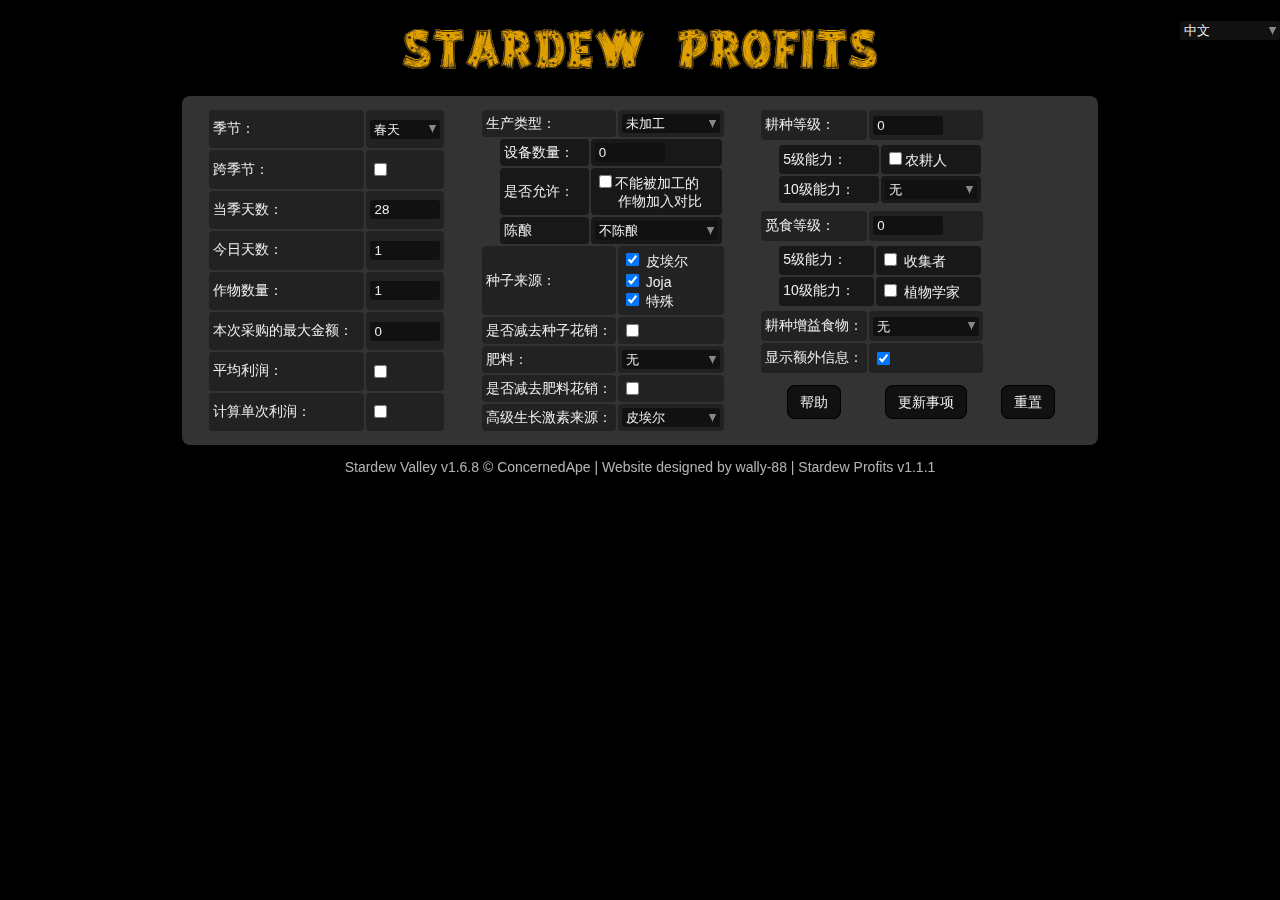
<file: index.html>
<!DOCTYPE html>
<html>

<head>
	<meta http-equiv="Content-type" content="text/html; charset=utf-8" />
	<meta name="description" content="星露谷物语作物利润计算器和可视化工具。" />
	<title>星露谷作物利润计算器</title>
	<script src="https://d3js.org/d3.v3.min.js" charset="utf-8"></script>
	<link rel="stylesheet" type="text/css" href="style/style.css" />
	<link rel="shortcut icon" type="image/png" href="img/ancientfruit.png">
</head>

<body>

	<div class="title">
	</div>

	</div>
	<script src="js/language.js"> </script>
	<div id="languageOptions" style="position: absolute; top: 0; right: 0;">
		<label for="languageSelect">语言</label>
		<select id="languageSelect" onchange="home_changeLanguage()">
			<option value="cn" selected="true">中文</option>
			<option value="en">English</option>
		</select>
		<script>
			language = document.getElementById("languageSelect").value;
		</script>
	</div>

	<script src="js/crops.js"> </script>
	<script src="js/data.js"> </script>
	<div class="graph">
		<script src="js/main.js"> </script>
	</div>

	<div class="options">
		<table cellspacing="2">

			<tr>
				<td>季节：</td>
				<td>
					<select id="select_season" onChange="rebuild()">
						<option value="0" id="season_0" selected="true">春天</option>
						<option value="1" id="season_1">夏天</option>
						<option value="2" id="season_2">秋天</option>
						<option value="3" id="season_3">冬天</option>
						<option value="4" id="season_4">温室</option>
					</select>
				</td>
			</tr>

			<tr id="cross_season_row">
				<td>跨季节：</td>
				<td><input type="checkbox" id="cross_season" onChange="refresh()" /></td>
			</tr>

			<tr id="number_days_row">
				<td>当季天数：</td>
				<td><input type="number" id="number_days" value="28" onChange="refresh()" /></td>
			</tr>

			<tr id="current_day_row">
				<td>今日天数：</td>
				<td><input type="number" id="current_day" value="1" onChange="refresh()" /></td>
			</tr>

			<tr>
				<td>作物数量：</td>
				<td><input type="number" id="number_planted" value="1" onChange="refresh()" /></td>
			</tr>
			<tr>
				<td>本次采购的最大金额：&nbsp;&nbsp;</td>
				<td><input type="number" id="max_seed_money" value="0" onChange="refresh()" /></td>
			</tr>

			<tr>
				<td>平均利润：</td>
				<td><input type="checkbox" id="check_average" onChange="refresh()" /></td>
			</tr>
			<tr>
				<td>计算单次利润：</td>
				<td><input type="checkbox" id="check_single" onChange="refresh()" /></td>
			</tr>

		</table>

		<table cellspacing="2">
			<tr>
				<td>生产类型：</td>
				<td>
					<select id="select_produce" onChange="refresh()">
						<option value="0" selected="true">未加工</option>
						<option value="1">罐头制品</option>
						<option value="2">桶制品</option>
						<option value="3">种子</option>
					</select>
				</td>
			</tr>

			<tr>
				<td colspan="2" class="sub">
					<table cellspacing="2" class="subt">
						<tr>
							<td>设备数量：</td>
							<td><input type="number" id="equipment" value="0" onChange="refresh()" /></td>
						</tr>
						<tr>
							<td>是否允许：</td>
							<td><input type="checkbox" id="check_sellRaw" onChange="refresh()" /><label>不能被加工的<br>&nbsp;&nbsp;&nbsp;&nbsp;&nbsp;&nbsp;作物加入对比</label>
								
							</td>
						</tr>
						<tr>
							<td>陈酿</td>
							<td>
								<select id="select_aging" onChange="refresh()">
									<option value="0" selected="true">不陈酿</option>
									<option value="1">银星</option>
									<option value="2">金星</option>
									<option value="3">铱星</option>
								</select>
							</td>
						</tr>
					</table>
				</td>
			</tr>

			<tr>
				<td>种子来源：</td>
				<td>
					<input type="checkbox" id="check_seedsPierre" onChange="rebuild()" checked="true" /> <label
						for="check_seedsPierre">皮埃尔</label><br />
					<input type="checkbox" id="check_seedsJoja" onChange="rebuild()" checked="true" /> <label
						for="check_seedsJoja">Joja</label><br />
					<input type="checkbox" id="check_seedsSpecial" onChange="rebuild()" checked="true" /> <label
						for="check_seedsSpecial">特殊</label>
				</td>
			</tr>

			<tr>
				<td>是否减去种子花销：</td>
				<td><input type="checkbox" id="check_buySeed" onChange="refresh()" /></td>
			</tr>

			<tr>
				<td>肥料：</td>
				<td>
					<select id="select_fertilizer" onChange="refresh()">
						<option value="0" selected="true">无</option>
						<option value="1">初级肥料</option>
						<option value="2">高级肥料</option>
						<option value="3">顶级肥料</option>
						<option value="4">生长激素</option>
						<option value="5">高级生长激素</option>
						<option value="6">顶级生长激素</option>
					</select>
				</td>                 
			</tr>

			<tr>
				<td>是否减去肥料花销：</td>
				<td><input type="checkbox" id="check_buyFert" onChange="refresh()" /></td>
			</tr>
			<tr id="deluxe_speed_input">
				<td>高级生长激素来源：</td>
				<td>
					<select id="speed_gro_source" onChange="refresh()">
						<option value="0" selected="true">皮埃尔</option>
						<option value="1">桑迪</option>
				</td>
			</tr>
		</table>

		<table cellspacing="2">

			<tr>
				<td>耕种等级：</td>
				<td><input type="number" id="farming_level" value="0" onChange="refresh()" /></td>
			</tr>

			<tr>
				<td colspan="2" class="sub">
					<table cellspacing="2" class="subt">
						<tr>
							<td>5级能力：</td>
							<td><input type="checkbox" id="check_skillsTill" onChange="refresh()" /><label>农耕人</label> <br /></td>
						</tr>
						<tr>
							<td>10级能力：</td>
							<td>
								<select id="select_skills" onChange="refresh()">
									<option value="0" selected="true">无</option>
									<option value="1">农业学家</option>
									<option value="2">工匠</option>
								</select>
							</td>
						</tr>
					</table>
				</td>
			</tr>

			<tr>
				<td colspan="2" class="sub">
					<table class="subt">
					</table>
				</td>
			</tr>

			<tr>
				<td>觅食等级：</td>
				<td><input type="number" id="foraging_level" value="0" onChange="refresh()" /></td>
			</tr>

			<tr>
				<td colspan="2" class="sub">
					<table cellspacing="2" class="subt">
						<tr>
							<td>5级能力：</td>
							<td><input type="checkbox" id="check_skillsGatherer" onChange="refresh()" /><label> 收集者</label><br />
							</td>
						</tr>
						<tr>
							<td>10级能力：</td>
							<td><input type="checkbox" id="check_skillsBotanist" onChange="refresh()" /><label>  植物学家</label><br />
							</td>
						</tr>
					</table>
				</td>
			</tr>

			<tr>
				<td>耕种增益食物：</td>
				<td>
					<select id="select_food" onChange="refresh()">
						<option value="0" selected="true">无</option>
						<option value="1">枫糖棒</option>
						<option value="1">薯饼</option>
						<option value="2">完美早餐</option>
						<option value="2">爆炒青椒</option>
						<option value="2">椰汁汤</option>
						<option value="3">农夫午餐</option>
					</select>
				</td>
			</tr>

			<tr>
				<td>显示额外信息：</td>
				<td><input type="checkbox" id="check_extra" onChange="refresh()" checked="true" /></td>
			</tr>

			<tr>
				<td id="tdhelp">
					<div id="divhelp"><a href="help(cn).html">帮助</a></div>
				</td>
				<td id="tdhelp">
					<div id="divhelp"><a href="changes(cn).html">更新事项</a></div>
				</td>
				<td id="tdhelp">
					<div id="divhelp"><a href="#" id="reset">重置</a></div>
				</td>
			</tr>

		</table>
	</div>

	<div class="footer">
		<p><a href="http://stardewvalley.net/" target="_blank">Stardew Valley v1.6.8</a> &copy; <a
				href="https://twitter.com/ConcernedApe" target="_blank">ConcernedApe</a> | Website designed by wally-88
			| <a href="https://gitee.com/wally-88/stardew-profit-calculator" target="_blank">Stardew Profits v1.1.1</a>
		</p>
	</div>

	<script src="js/time.js"> </script>
</body>

</html>
</file>
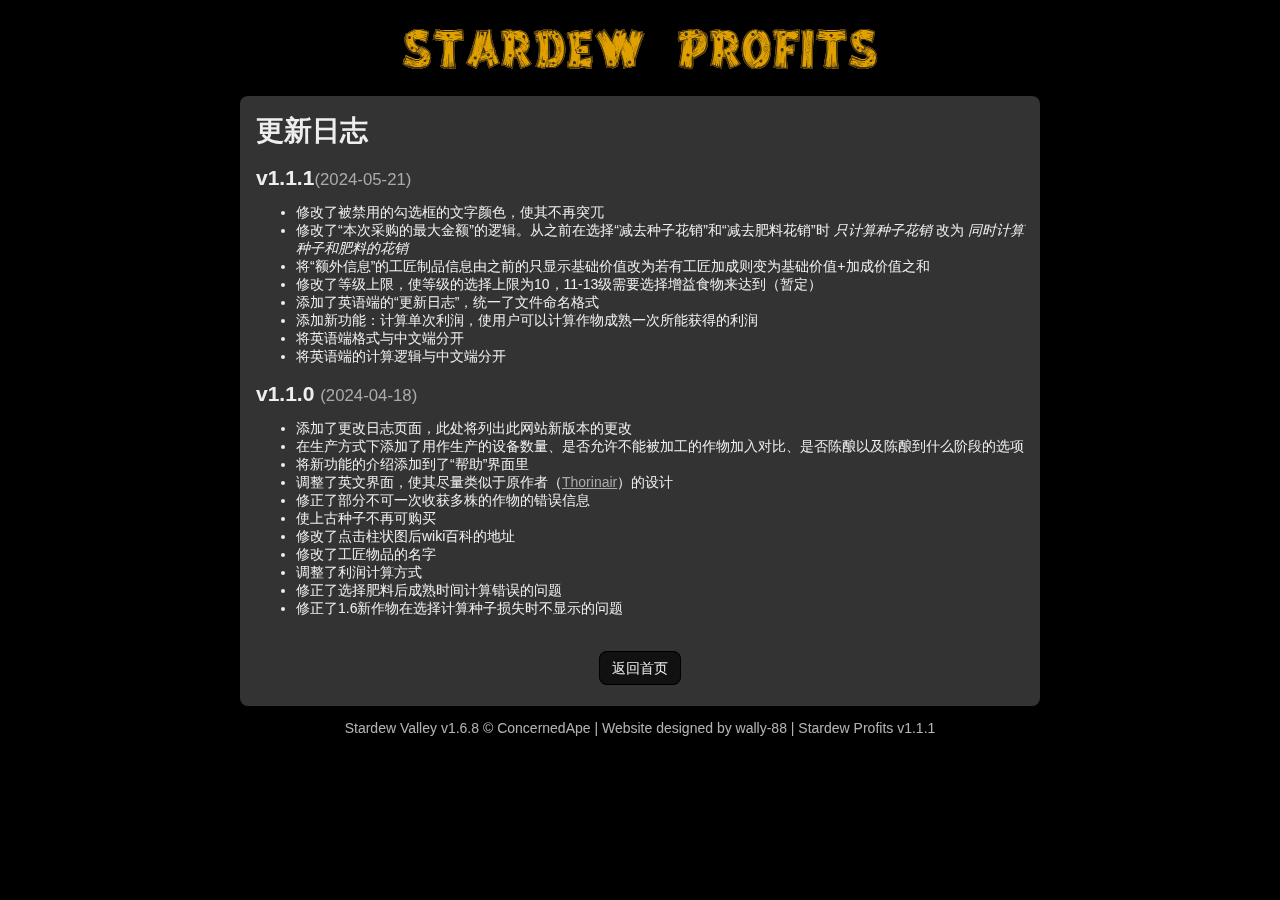
<file: changes(cn).html>
<!DOCTYPE html>
<html>

<head>
    <meta http-equiv="Content-type" content="text/html; charset=utf-8" />
    <meta name="description" content="A Stardew Valley crop profits calculator and visualizer." />
    <title>Stardew Profits - Changes</title>
    <script src="https://d3js.org/d3.v3.min.js" charset="utf-8"></script>
    <link rel="stylesheet" type="text/css" href="style/style.css" />
    <link rel="shortcut icon" type="image/png" href="img/ancientfruit.png">
</head>

<body>

    <div class="title">
    </div>

    <div class="changes">
        <h1>更新日志</h1>
        <h2>v1.1.1<div class="date">(2024-05-21)</div></h2>
        <ul>
            <li>修改了被禁用的勾选框的文字颜色，使其不再突兀 </li>
            <li>修改了“本次采购的最大金额”的逻辑。从之前在选择“减去种子花销”和“减去肥料花销”时<em> 只计算种子花销 </em>改为<em> 同时计算种子和肥料的花销 </em></li>
            <li>将“额外信息”的工匠制品信息由之前的只显示基础价值改为若有工匠加成则变为基础价值+加成价值之和</li>
            <li>修改了等级上限，使等级的选择上限为10，11-13级需要选择增益食物来达到（暂定）</li>
            <li>添加了英语端的“更新日志”，统一了文件命名格式</li>
            <li>添加新功能：计算单次利润，使用户可以计算作物成熟一次所能获得的利润</li>
            <li>将英语端格式与中文端分开</li>
            <li>将英语端的计算逻辑与中文端分开</li>
        </ul>
        <h2>v1.1.0 <div class="date">(2024-04-18)</div>
        </h2>
        <ul>
            <li>添加了更改日志页面，此处将列出此网站新版本的更改 </li>
            <li>在生产方式下添加了用作生产的设备数量、是否允许不能被加工的作物加入对比、是否陈酿以及陈酿到什么阶段的选项</li>
            <li>将新功能的介绍添加到了“帮助”界面里</li>
            <li>调整了英文界面，使其尽量类似于原作者（<a href="https://github.com/Thorinair/Stardew-Profits"
                    target="_blank">Thorinair</a>）的设计</li>

            <li>修正了部分不可一次收获多株的作物的错误信息</li>
            <li>使上古种子不再可购买</li>
            <li>修改了点击柱状图后wiki百科的地址</li>
            <li>修改了工匠物品的名字</li>

            <li>调整了利润计算方式</li>
            <li>修正了选择肥料后成熟时间计算错误的问题</li>
            <li>修正了1.6新作物在选择计算种子损失时不显示的问题</li>

        </ul>
        <br />
        <div id="divhelp"><a href="index.html">返回首页</a></div>
    </div>

    <div class="footer">
        <p><a href="http://stardewvalley.net/" target="_blank">Stardew Valley v1.6.8</a> &copy; <a
                href="https://twitter.com/ConcernedApe" target="_blank">ConcernedApe</a> | Website designed by wally-88
            | <a href="https://gitee.com/wally-88/stardew-profit-calculator" target="_blank">Stardew Profits v1.1.1</a>
        </p>
    </div>

    <script src="js/time.js"> </script>
</body>

</html>
</file>
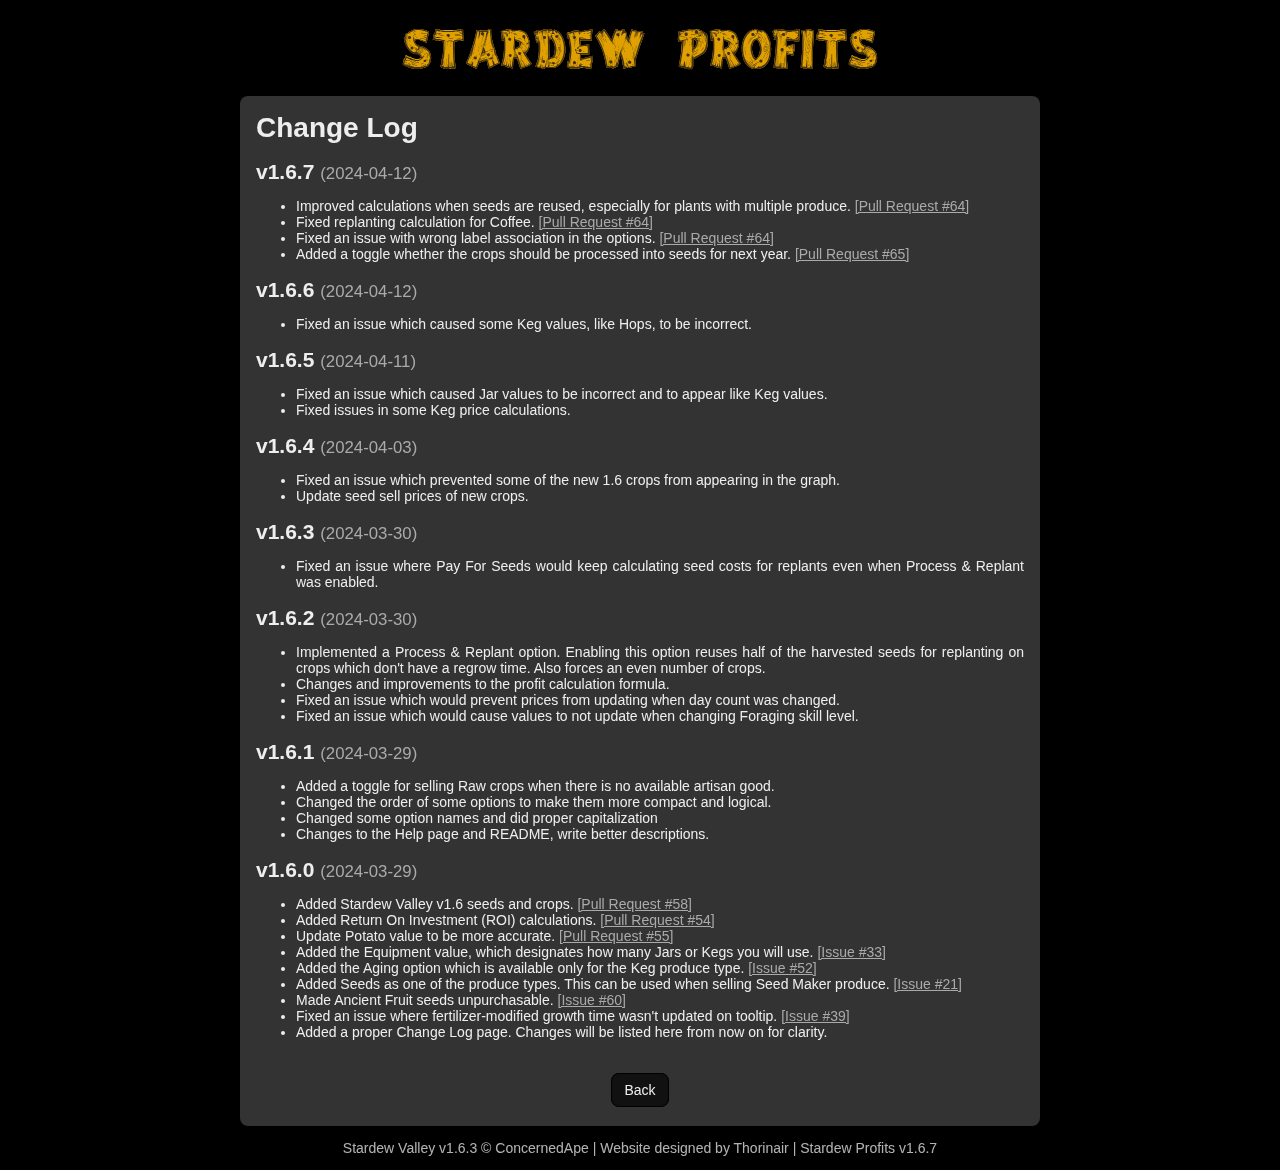
<file: changes(en).html>
﻿
<!DOCTYPE html>
<html>
	<head>
		<meta http-equiv="Content-type" content="text/html; charset=utf-8" />
		<meta name="description" content="A Stardew Valley crop profits calculator and visualizer." />
		<title>Stardew Profits - Changes</title>
		<script src="https://d3js.org/d3.v3.min.js" charset="utf-8"></script>  
		<link rel="stylesheet" type="text/css" href="style/style.css" />
		<link rel="shortcut icon" type="image/png" href="img/ancientfruit.png">
	</head>
	<body>

		<div class="title">
		</div>

		<div class="changes">
			<h1>Change Log</h1>
            <h2>v1.6.7 <div class="date">(2024-04-12)</div></h2>
            <ul>
                <li>Improved calculations when seeds are reused, especially for plants with multiple produce. <a href="https://github.com/Thorinair/Stardew-Profits/pull/64" target="_blank">[Pull Request #64]</a></li>
                <li>Fixed replanting calculation for Coffee. <a href="https://github.com/Thorinair/Stardew-Profits/pull/64" target="_blank">[Pull Request #64]</a></li>
                <li>Fixed an issue with wrong label association in the options. <a href="https://github.com/Thorinair/Stardew-Profits/pull/64" target="_blank">[Pull Request #64]</a></li>
                <li>Added a toggle whether the crops should be processed into seeds for next year. <a href="https://github.com/Thorinair/Stardew-Profits/pull/65" target="_blank">[Pull Request #65]</a></li>
            </ul>
            <h2>v1.6.6 <div class="date">(2024-04-12)</div></h2>
            <ul>
                <li>Fixed an issue which caused some Keg values, like Hops, to be incorrect.</li>
            </ul>
            <h2>v1.6.5 <div class="date">(2024-04-11)</div></h2>
            <ul>
                <li>Fixed an issue which caused Jar values to be incorrect and to appear like Keg values.</li>
                <li>Fixed issues in some Keg price calculations.</li>
            </ul>
            <h2>v1.6.4 <div class="date">(2024-04-03)</div></h2>
            <ul>
                <li>Fixed an issue which prevented some of the new 1.6 crops from appearing in the graph.</li>
                <li>Update seed sell prices of new crops.</li>
            </ul>
            <h2>v1.6.3 <div class="date">(2024-03-30)</div></h2>
            <ul>
                <li>Fixed an issue where Pay For Seeds would keep calculating seed costs for replants even when Process & Replant was enabled.</li>
            </ul>
            <h2>v1.6.2 <div class="date">(2024-03-30)</div></h2>
            <ul>
                <li>Implemented a Process & Replant option. Enabling this option reuses half of the harvested seeds for replanting on crops which don't have a regrow time. Also forces an even number of crops.</li>
                <li>Changes and improvements to the profit calculation formula.</li>
                <li>Fixed an issue which would prevent prices from updating when day count was changed.</li>
                <li>Fixed an issue which would cause values to not update when changing Foraging skill level.</li>
            </ul>
            <h2>v1.6.1 <div class="date">(2024-03-29)</div></h2>
            <ul>
                <li>Added a toggle for selling Raw crops when there is no available artisan good.</li>
                <li>Changed the order of some options to make them more compact and logical.</li>
                <li>Changed some option names and did proper capitalization</li>
                <li>Changes to the Help page and README, write better descriptions.</li>
            </ul>
			<h2>v1.6.0 <div class="date">(2024-03-29)</div></h2>
            <ul>
                <li>Added Stardew Valley v1.6 seeds and crops. <a href="https://github.com/Thorinair/Stardew-Profits/pull/58" target="_blank">[Pull Request #58]</a></li>
                <li>Added Return On Investment (ROI) calculations. <a href="https://github.com/Thorinair/Stardew-Profits/pull/54" target="_blank">[Pull Request #54]</a></li>
                <li>Update Potato value to be more accurate. <a href="https://github.com/Thorinair/Stardew-Profits/pull/55" target="_blank">[Pull Request #55]</a></li>
                <li>Added the Equipment value, which designates how many Jars or Kegs you will use. <a href="https://github.com/Thorinair/Stardew-Profits/issues/33" target="_blank">[Issue #33]</a></li>
                <li>Added the Aging option which is available only for the Keg produce type. <a href="https://github.com/Thorinair/Stardew-Profits/issues/52" target="_blank">[Issue #52]</a></li>
                <li>Added Seeds as one of the produce types. This can be used when selling Seed Maker produce. <a href="https://github.com/Thorinair/Stardew-Profits/issues/21" target="_blank">[Issue #21]</a></li>
                <li>Made Ancient Fruit seeds unpurchasable. <a href="https://github.com/Thorinair/Stardew-Profits/issues/60" target="_blank">[Issue #60]</a></li>
                <li>Fixed an issue where fertilizer-modified growth time wasn't updated on tooltip. <a href="https://github.com/Thorinair/Stardew-Profits/issues/39" target="_blank">[Issue #39]</a></li>
                <li>Added a proper Change Log page. Changes will be listed here from now on for clarity.</li>
            </ul>
			<br />
			<div id="divhelp"><a href="index.html">Back</a></div>
		</div>

		<div class="footer">
            <p><a href="http://stardewvalley.net/" target="_blank">Stardew Valley v1.6.3</a> &copy; <a href="https://twitter.com/ConcernedApe" target="_blank">ConcernedApe</a> | Website designed by <a href="https://twitter.com/thorinair_music" target="_blank">Thorinair</a> | <a href="https://github.com/Thorinair/Stardew-Profits" target="_blank">Stardew Profits v1.6.7</a></p>
		</div>

		<script src="js/time.js"> </script>
	</body>
</html>
</file>
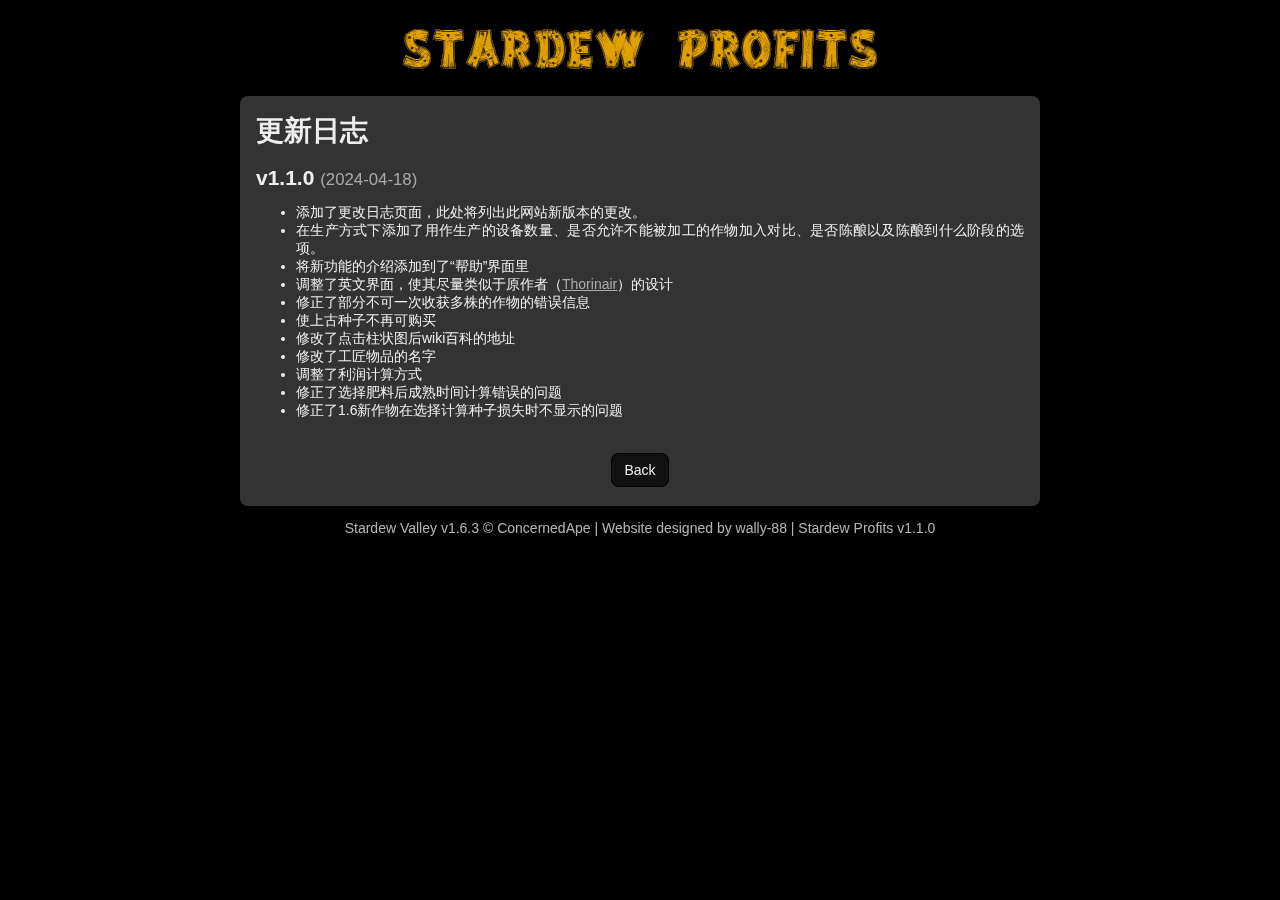
<file: changes.html>
<!DOCTYPE html>
<html>

<head>
    <meta http-equiv="Content-type" content="text/html; charset=utf-8" />
    <meta name="description" content="A Stardew Valley crop profits calculator and visualizer." />
    <title>Stardew Profits - Changes</title>
    <script src="https://d3js.org/d3.v3.min.js" charset="utf-8"></script>
    <link rel="stylesheet" type="text/css" href="style/style.css" />
    <link rel="shortcut icon" type="image/png" href="img/ancientfruit.png">
</head>

<body>

    <div class="title">
    </div>

    <div class="changes">
        <h1>更新日志</h1>
        <h2>v1.1.0 <div class="date">(2024-04-18)</div>
        </h2>
        <ul>
            <li>添加了更改日志页面，此处将列出此网站新版本的更改。 </li>
            <li>在生产方式下添加了用作生产的设备数量、是否允许不能被加工的作物加入对比、是否陈酿以及陈酿到什么阶段的选项。 </li>
            <li>将新功能的介绍添加到了“帮助”界面里</li>
            <li>调整了英文界面，使其尽量类似于原作者（<a href="https://github.com/Thorinair/Stardew-Profits"
                    target="_blank">Thorinair</a>）的设计</li>

            <li>修正了部分不可一次收获多株的作物的错误信息</li>
            <li>使上古种子不再可购买</li>
            <li>修改了点击柱状图后wiki百科的地址</li>
            <li>修改了工匠物品的名字</li>

            <li>调整了利润计算方式</li>
            <li>修正了选择肥料后成熟时间计算错误的问题</li>
            <li>修正了1.6新作物在选择计算种子损失时不显示的问题</li>

        </ul>
        <br />
        <div id="divhelp"><a href="index.html">Back</a></div>
    </div>

    <div class="footer">
        <p><a href="http://stardewvalley.net/" target="_blank">Stardew Valley v1.6.3</a> &copy; <a
                href="https://twitter.com/ConcernedApe" target="_blank">ConcernedApe</a> | Website designed by wally-88
            | <a href="https://gitee.com/wally-88/stardew-profit-calculator" target="_blank">Stardew Profits v1.1.0</a>
        </p>
    </div>

    <script src="js/time.js"> </script>
</body>

</html>
</file>
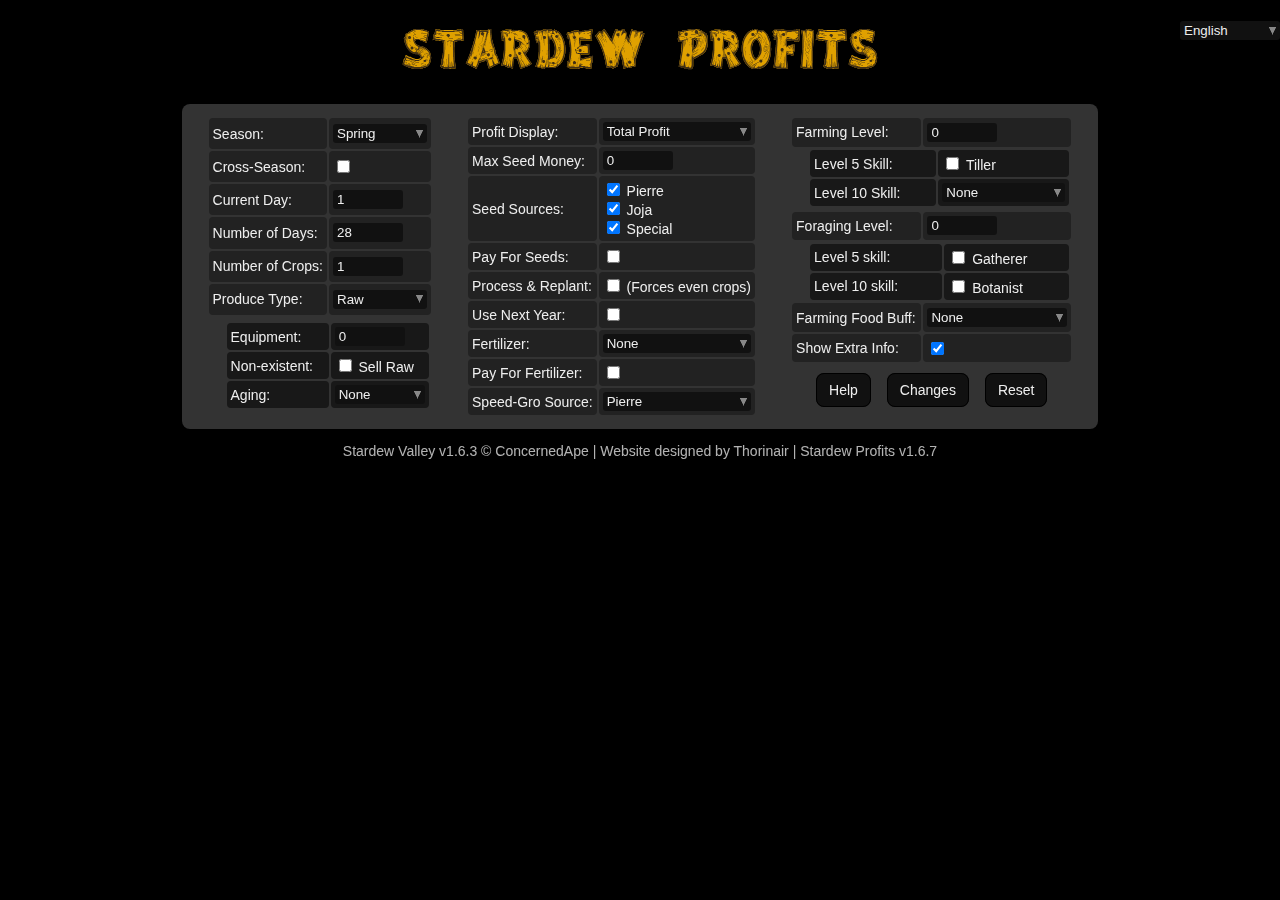
<file: en.html>
<!DOCTYPE html>
<html>
	<head>
		<meta http-equiv="Content-type" content="text/html; charset=utf-8" />
		<meta name="description" content="A Stardew Valley crop profits calculator and visualizer." />
		<title>Stardew Profits</title>
		<script src="https://d3js.org/d3.v3.min.js" charset="utf-8"></script>
		<link rel="stylesheet" type="text/css" href="style/ENstyle.css" />
		<link rel="shortcut icon" type="image/png" href="img/ancientfruit.png">
	</head>
	<body>

		<div class="title">
		</div>

</div>
<script src="js/language.js"> </script>
<div id="languageOptions" style="position: absolute; top: 0; right: 0;">
	<label for="languageSelect">语言</label>
	<select id="languageSelect" onchange="home_changeLanguage()">
		<option value="en" selected="true">English</option>
		<option value="cn">中文</option>
	</select>
	<script>
		language = document.getElementById("languageSelect").value;
	</script>
</div>


		<script src="js/crops.js"> </script>
		<script src="js/data.js"> </script>
		<div class="graph">
			<script src="js/ENmain.js"> </script>
		</div>

		<div class="options">
		<table cellspacing="2">

			<tr>
				<td>Season:</td>
				<td>
					<select id="select_season" onChange="rebuild()">
						<option value="0" id="season_0" selected="true">Spring</option>
						<option value="1" id="season_1">Summer</option>
						<option value="2" id="season_2">Fall</option>
						<option value="3" id="season_3">Winter</option>
						<option value="4" id="season_4">Greenhouse</option>
					</select>
				</td>
			</tr>

            <tr id="cross_season_row">
                <td>Cross-Season:</td>
                <td><input type="checkbox" id="cross_season" onChange="refresh()" /></td>
            </tr>

			<tr id="current_day_row">
				<td>Current Day:</td>
				<td><input type="number" id="current_day" value="1" onChange="refresh()"/></td>
			</tr>

            <tr id="number_days_row">
                <td>Number of Days:</td>
                <td><input type="number" id="number_days" value="28" onChange="refresh()"/></td>
            </tr>

            <tr>
                <td>Number of Crops:</td>
                <td><input type="number" id="number_planted" value="1" onChange="refresh()"/></td>
            </tr>

			<tr>
				<td>Produce Type:</td>
				<td>
					<select id="select_produce" onChange="refresh()">
						<option value="0" selected="true">Raw</option>
						<option value="1">Jar</option>
						<option value="2">Keg</option>
                        <option value="3">Seeds</option>
					</select>
				</td>
			</tr>

            <tr>
                <td colspan="2" class="sub">
                    <table cellspacing="2" class="subt">
                        <tr>
                            <td>Equipment:</td>
                            <td><input type="number" id="equipment" value="0" onChange="refresh()"/></td>
                        </tr>
                        <tr>
                            <td>Non-existent:</td>
                            <td><input type="checkbox" id="check_sellRaw" onChange="refresh()"/> Sell Raw<br /></td>
                        </tr>
                        <tr>
                            <td>Aging:</td>
                            <td >
                                <select id="select_aging" onChange="refresh()">
                                    <option value="0" selected="true">None</option>
                                    <option value="1">Silver</option>
                                    <option value="2">Gold</option>
                                    <option value="3">Iridium</option>
                                </select>
                            </td>
                        </tr>
                    </table>
                </td>
            </tr>

		</table>

		<table cellspacing="2">

            <tr>
                <td>Profit Display:</td>
                <td>
                    <select id="select_profit_display" onChange="refresh()">
                        <option value="0" id="display_0" selected="true">Total Profit</option>
                        <option value="1" id="display_1">Daily Profit</option>
                        <option value="2" id="display_2">Total ROI</option>
                        <option value="3" id="display_3">Daily ROI</option>
                    </select>
                </td>
            </tr>

            <tr>
                <td>Max Seed Money:</td>
                <td><input type="number" id="max_seed_money" value="0" onChange="refresh()"/></td>
            </tr>

			<tr>
				<td>Seed Sources:</td>
				<td>
					<input type="checkbox" id="check_seedsPierre" onChange="rebuild()" checked="true" /> <label for="check_seedsPierre">Pierre</label><br />
					<input type="checkbox" id="check_seedsJoja" onChange="rebuild()" checked="true" /> <label for="check_seedsJoja">Joja</label><br />
					<input type="checkbox" id="check_seedsSpecial" onChange="rebuild()" checked="true" /> <label for="check_seedsSpecial">Special</label>
				</td>
			</tr>

			<tr>
				<td>Pay For Seeds:</td>
				<td><input type="checkbox" id="check_buySeed" onChange="refresh()" /></td>
			</tr>

            <tr>
                <td>Process & Replant:</td>
                <td><input type="checkbox" id="check_replant" onChange="refresh()" /> <label for="check_replant">(Forces even crops)</label></td>
            </tr>

            <tr>
                <td>Use Next Year:</td>
                <td><input type="checkbox" id="check_nextyear" onChange="refresh()" /></td>
            </tr>

			<tr>
				<td>Fertilizer:</td>
				<td>
					<select id="select_fertilizer" onChange="refresh()">
						<option value="0" selected="true">None</option>
						<option value="1">Basic Fertilizer</option>
						<option value="2">Quality Fertilizer</option>
						<option value="5">Deluxe Fertilizer</option>
						<option value="3">Speed-Gro</option>
						<option value="4">Deluxe Speed-Gro</option>
						<option value="6">Hyper Speed-Gro</option>
					</select>
				</td>
			</tr>

			<tr>
				<td>Pay For Fertilizer:</td>
				<td><input type="checkbox" id="check_buyFert" onChange="refresh()" /></td>
			</tr>
			<tr id = "deluxe_speed_input">
				<td>Speed-Gro Source:</td>
				<td>
					<select id="speed_gro_source" onChange="refresh()">
						<option value="0" selected="true">Pierre</option>
						<option value="1">Sandy</option>
				</td>
			</tr>
		</table>

		<table cellspacing="2">

			<tr>
				<td>Farming Level:</td>
				<td><input type="number" id="farming_level" value="0" onChange="refresh()"/></td>
			</tr>

			<tr>
				<td colspan="2" class="sub">
                    <table cellspacing="2" class="subt">
                        <tr>
                            <td>Level 5 Skill:</td>
                            <td><input type="checkbox" id="check_skillsTill" onChange="refresh()" /> Tiller<br /></td>
                        </tr>
                        <tr>
                            <td>Level 10 Skill:</td>
                            <td >
                                <select id="select_skills" onChange="refresh()">
                                    <option value="0" selected="true">None</option>
                                    <option value="1">Agriculturist</option>
                                    <option value="2">Artisan</option>
                                </select>
                            </td>
                        </tr>
                    </table>
				</td>
			</tr>

            <tr>
                <td colspan="2" class="sub">
                    <table class="subt">
                    </table>
                </td>
            </tr>

            <tr>
                <td>Foraging Level:</td>
                <td ><input type="number" id="foraging_level" value="0" onChange="refresh()"/></td>
            </tr>

            <tr>
                <td colspan="2" class="sub">
                    <table cellspacing="2" class="subt">
                        <tr>
                            <td>Level 5 skill:</td>
                            <td><input type="checkbox" id="check_skillsGatherer" onChange="refresh()" /> Gatherer<br /></td>
                        </tr>
                        <tr>
                            <td>Level 10 skill:</td>
                            <td><input type="checkbox" id="check_skillsBotanist" onChange="refresh()" /> Botanist<br /></td>
                        </tr>
                    </table>
                </td>
            </tr>

			<tr>
				<td>Farming Food Buff:</td>
				<td>
					<select id="select_food" onChange="refresh()">
						<option value="0" selected="true">None</option>
						<option value="1">Maple Bar</option>
						<option value="1">Hashbrowns</option>
						<option value="2">Complete Breakfast</option>
						<option value="2">Pepper Poppers</option>
						<option value="2">Tom Kha Soup</option>
						<option value="3">Farmer's Lunch</option>
					</select>
				</td>
			</tr>

			<tr>
				<td>Show Extra Info:</td>
				<td><input type="checkbox" id="check_extra" onChange="refresh()" checked="true" /></td>
			</tr>

			<tr>
				<td colspan="3" id="tdhelp"><div id="divhelp"><a href="help(en).html">Help</a><a href="changes(en).html">Changes</a><a href="#" id="reset">Reset</a></div></td>
			</tr>

		</table>
		</div>

		<div class="footer">
			<p><a href="http://stardewvalley.net/" target="_blank">Stardew Valley v1.6.3</a> &copy; <a href="https://twitter.com/ConcernedApe" target="_blank">ConcernedApe</a> | Website designed by <a href="https://twitter.com/thorinair_music" target="_blank">Thorinair</a> | <a href="https://github.com/Thorinair/Stardew-Profits" target="_blank">Stardew Profits v1.6.7</a></p>
		</div>

		<script src="js/time.js"> </script>
	</body>
</html>
</file>
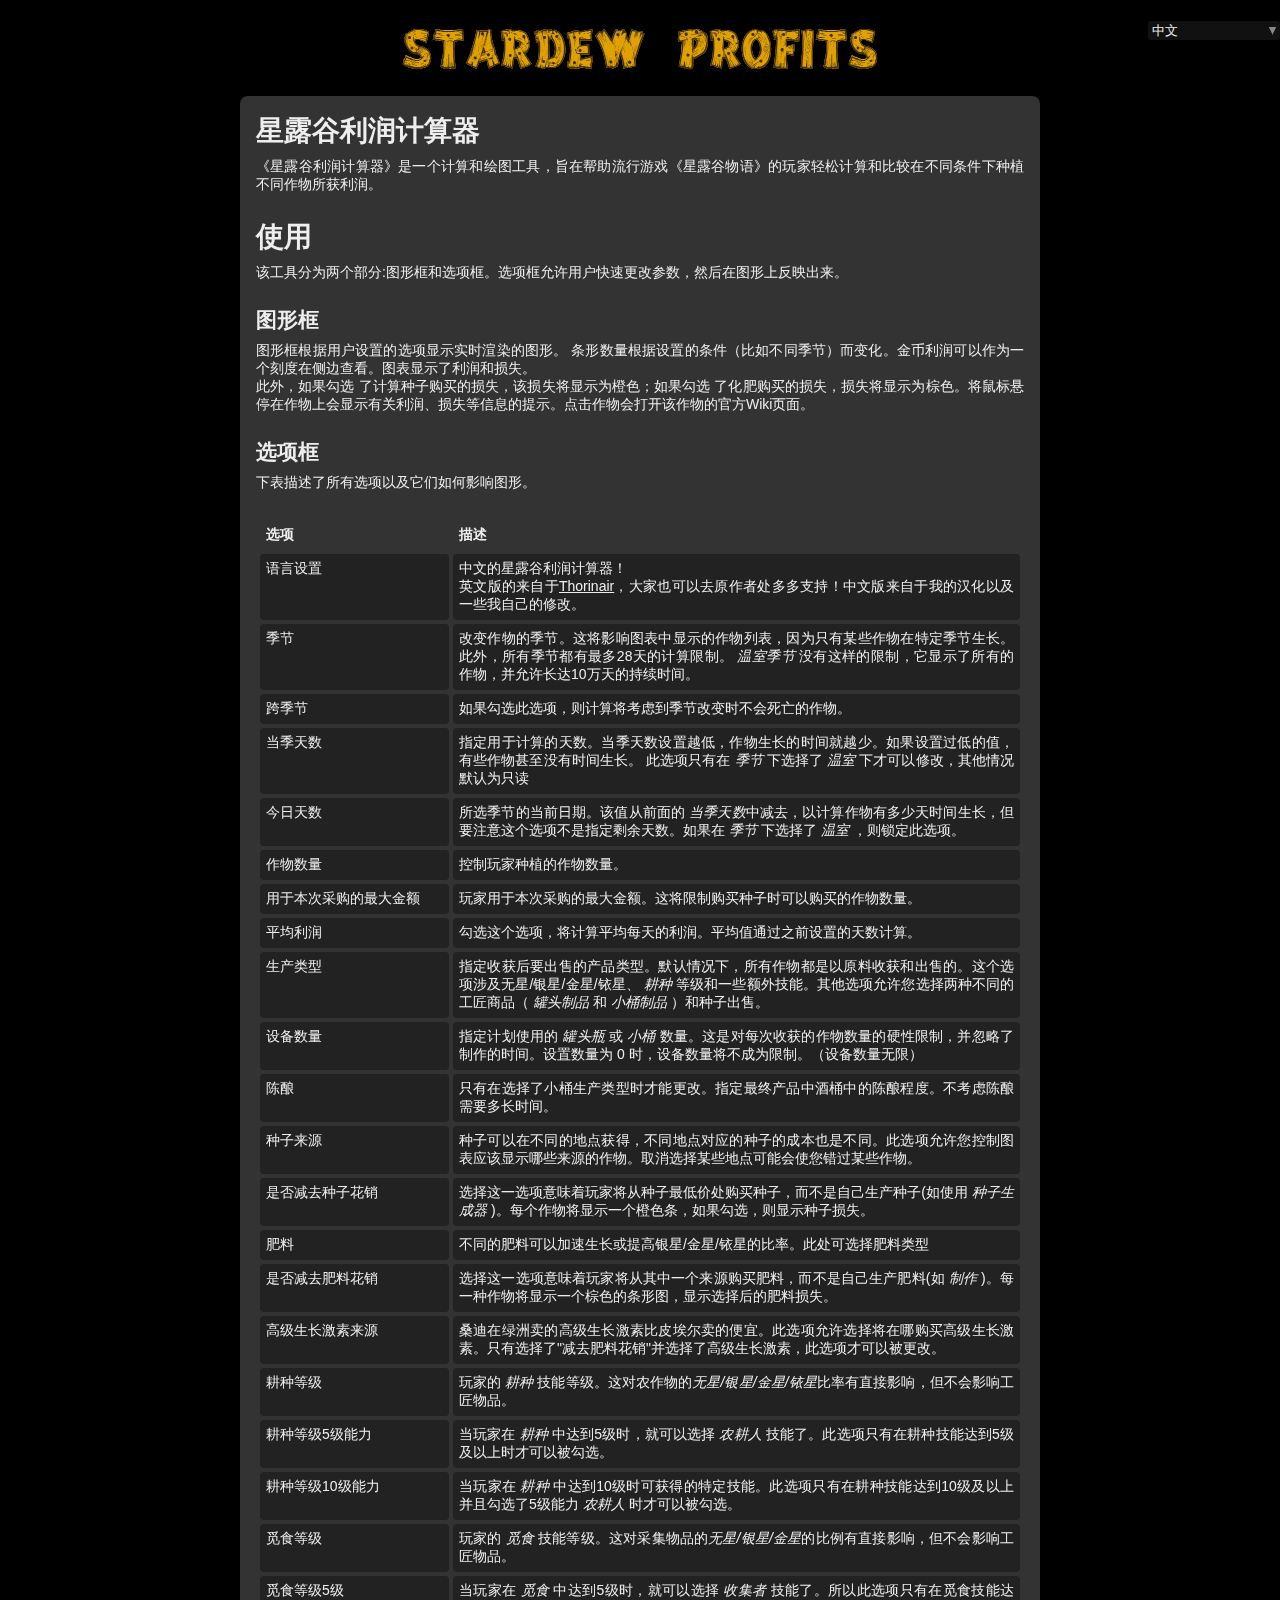
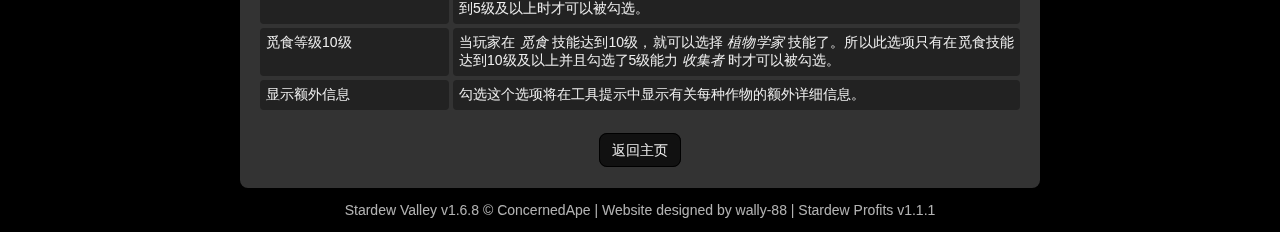
<file: help(cn).html>
﻿<!DOCTYPE html>
<html>

<head>
	<meta http-equiv="Content-type" content="text/html; charset=utf-8" />
	<meta name="description" content="A Stardew Valley crop profits calculator and visualizer." />
	<title>Stardew Profits - Help</title>
	<script src="https://d3js.org/d3.v3.min.js" charset="utf-8"></script>
	<link rel="stylesheet" type="text/css" href="style/style.css" />
	<link rel="shortcut icon" type="image/png" href="img/ancientfruit.png">
</head>

<body>

	<div class="title">
	</div>
	<script src="js/language.js"> </script>
	<div id="languageOptions" style="position: absolute; top: 0; right: 0;">
		<label for="languageSelect">语言选择</label>
		<select id="languageSelect" onchange="help_changeLanguage()">
			<option value="cn">中文</option>
			<option value="en">English</option>
		</select>
	</div>


	<div class="help">
		<h1>星露谷利润计算器</h1>
		<p>《星露谷利润计算器》是一个计算和绘图工具，旨在帮助流行游戏《星露谷物语》的玩家轻松计算和比较在不同条件下种植不同作物所获利润。</p>
		<h1>使用</h1>
		<p>该工具分为两个部分:图形框和选项框。选项框允许用户快速更改参数，然后在图形上反映出来。</p>
		<h2>图形框</h2>
		<p>图形框根据用户设置的选项显示实时渲染的图形。
			条形数量根据设置的条件（比如不同季节）而变化。金币利润可以作为一个刻度在侧边查看。图表显示了利润和损失。<br>此外，如果勾选 了计算种子购买的损失，该损失将显示为橙色；如果勾选
			了化肥购买的损失，损失将显示为棕色。将鼠标悬停在作物上会显示有关利润、损失等信息的提示。点击作物会打开该作物的官方Wiki页面。
		</p>
		<h2>选项框</h2>
		<p>下表描述了所有选项以及它们如何影响图形。</p>
		<table cellspacing="4">
			<col width="25%">
			<thead>
				<tr>
					<th>选项</th>
					<th>描述</th>
				</tr>
			</thead>
			<tbody>
				<tr>
					<td>语言设置</td>
					<td>中文的星露谷利润计算器！<br>英文版的来自于<a href="https://github.com/Thorinair/Stardew-Profits"
							target="_blank">Thorinair</a>，大家也可以去原作者处多多支持！中文版来自于我的汉化以及一些我自己的修改。</td>
				</tr>
				<tr>
					<td>季节</td>
					<td>改变作物的季节。这将影响图表中显示的作物列表，因为只有某些作物在特定季节生长。此外，所有季节都有最多28天的计算限制。<em> 温室季节</em>
						没有这样的限制，它显示了所有的作物，并允许长达10万天的持续时间。</td>
				</tr>
				<tr>
					<td>跨季节</td>
					<td>如果勾选此选项，则计算将考虑到季节改变时不会死亡的作物。</td>
				</tr>
				<tr>
					<td>当季天数</td>
					<td>指定用于计算的天数。当季天数设置越低，作物生长的时间就越少。如果设置过低的值，有些作物甚至没有时间生长。 此选项只有在<em> 季节 </em>下选择了<em> 温室 </em>下才可以修改，其他情况默认为只读
					</td>
				</tr>
				<tr>
					<td>今日天数</td>
					<td>所选季节的当前日期。该值从前面的<em> 当季天数</em>中减去，以计算作物有多少天时间生长，但要注意这个选项不是指定剩余天数。如果在<em> 季节 </em>下选择了<em> 温室 </em>，则锁定此选项。</td>
				</tr>
				<tr>
					<td>作物数量</td>
					<td>控制玩家种植的作物数量。</td>
				</tr>
				<tr>
					<td>用于本次采购的最大金额</td>
					<td>玩家用于本次采购的最大金额。这将限制购买种子时可以购买的作物数量。</td>
				</tr>
				<tr>
					<td>平均利润</td>
					<td>勾选这个选项，将计算平均每天的利润。平均值通过之前设置的天数计算。</td>
				</tr>
				<tr>
					<td>生产类型</td>
					<td>指定收获后要出售的产品类型。默认情况下，所有作物都是以原料收获和出售的。这个选项涉及无星/银星/金星/铱星、 <em>耕种
						</em>等级和一些额外技能。其他选项允许您选择两种不同的工匠商品（<em> 罐头制品 </em> 和 <em> 小桶制品 </em>）和种子出售。
					</td>
				</tr>
				<tr>
					<td>设备数量</td>
					<td>指定计划使用的 <em>罐头瓶</em> 或 <em>小桶</em>  数量。这是对每次收获的作物数量的硬性限制，并忽略了制作的时间。设置数量为 0 时，设备数量将不成为限制。（设备数量无限）</td>
				</tr>
				<tr>
					<td>陈酿</td>
					<td>只有在选择了小桶生产类型时才能更改。指定最终产品中酒桶中的陈酿程度。不考虑陈酿需要多长时间。</td>
				</tr>
				<tr>
					<td>种子来源</td>
					<td>种子可以在不同的地点获得，不同地点对应的种子的成本也是不同。此选项允许您控制图表应该显示哪些来源的作物。取消选择某些地点可能会使您错过某些作物。</td>
				</tr>
				<tr>
					<td>是否减去种子花销</td>
					<td>选择这一选项意味着玩家将从种子最低价处购买种子，而不是自己生产种子(如使用<em> 种子生成器 </em>)。每个作物将显示一个橙色条，如果勾选，则显示种子损失。</td>
				</tr>
				<tr>
					<td>肥料</td>
					<td>不同的肥料可以加速生长或提高银星/金星/铱星的比率。此处可选择肥料类型</td>
				</tr>
				<tr>
					<td>是否减去肥料花销</td>
					<td>选择这一选项意味着玩家将从其中一个来源购买肥料，而不是自己生产肥料(如<em> 制作 </em>)。每一种作物将显示一个棕色的条形图，显示选择后的肥料损失。</td>
				</tr>
				<tr>
					<td>高级生长激素来源</td>
					<td>桑迪在绿洲卖的高级生长激素比皮埃尔卖的便宜。此选项允许选择将在哪购买高级生长激素。只有选择了"减去肥料花销"并选择了高级生长激素，此选项才可以被更改。</td>
				</tr>
				<tr>
					<td>耕种等级</td>
					<td>玩家的<em> 耕种 </em>技能等级。这对农作物的<em>无星/银星/金星/铱星</em>比率有直接影响，但不会影响工匠物品。</td>
				</tr>
				<tr>
					<td>耕种等级5级能力</td>
					<td>当玩家在<em> 耕种 </em>中达到5级时，就可以选择<em> 农耕人 </em>技能了。此选项只有在耕种技能达到5级及以上时才可以被勾选。</td>
				</tr>
				<tr>
					<td>耕种等级10级能力</td>
					<td>当玩家在<em> 耕种 </em>中达到10级时可获得的特定技能。此选项只有在耕种技能达到10级及以上并且勾选了5级能力<em> 农耕人 </em>时才可以被勾选。</td>
				</tr>
				<tr>
					<td>觅食等级</td>
					<td>玩家的<em> 觅食 </em>技能等级。这对采集物品的<em>无星/银星/金星</em>的比例有直接影响，但不会影响工匠物品。</td>
				</tr>
				<tr>
					<td>觅食等级5级</td>
					<td>当玩家在<em> 觅食 </em>中达到5级时，就可以选择<em> 收集者 </em>技能了。所以此选项只有在觅食技能达到5级及以上时才可以被勾选。</td>
				</tr>
				<tr>
					<td>觅食等级10级</td>
					<td>当玩家在<em> 觅食 </em>技能达到10级，就可以选择<em> 植物学家 </em>技能了。所以此选项只有在觅食技能达到10级及以上并且勾选了5级能力<em> 收集者 </em>时才可以被勾选。
					</td>
				</tr>
				<tr>
					<td>显示额外信息</td>
					<td>勾选这个选项将在工具提示中显示有关每种作物的额外详细信息。</td>
				</tr>
			</tbody>
		</table>
		<br />

		<div id="divhelp"><a href="index.html">返回主页</a></div>
	</div>
	<div class="footer">
		<p><a href="http://stardewvalley.net/" target="_blank">Stardew Valley v1.6.8</a> &copy; <a
				href="https://twitter.com/ConcernedApe" target="_blank">ConcernedApe</a> | Website designed by wally-88
			| <a href="https://gitee.com/wally-88/stardew-profit-calculator" target="_blank">Stardew Profits v1.1.1</a>
		</p>
	</div>
	<script src="js/time.js"> </script>
</body>

</html>
</file>
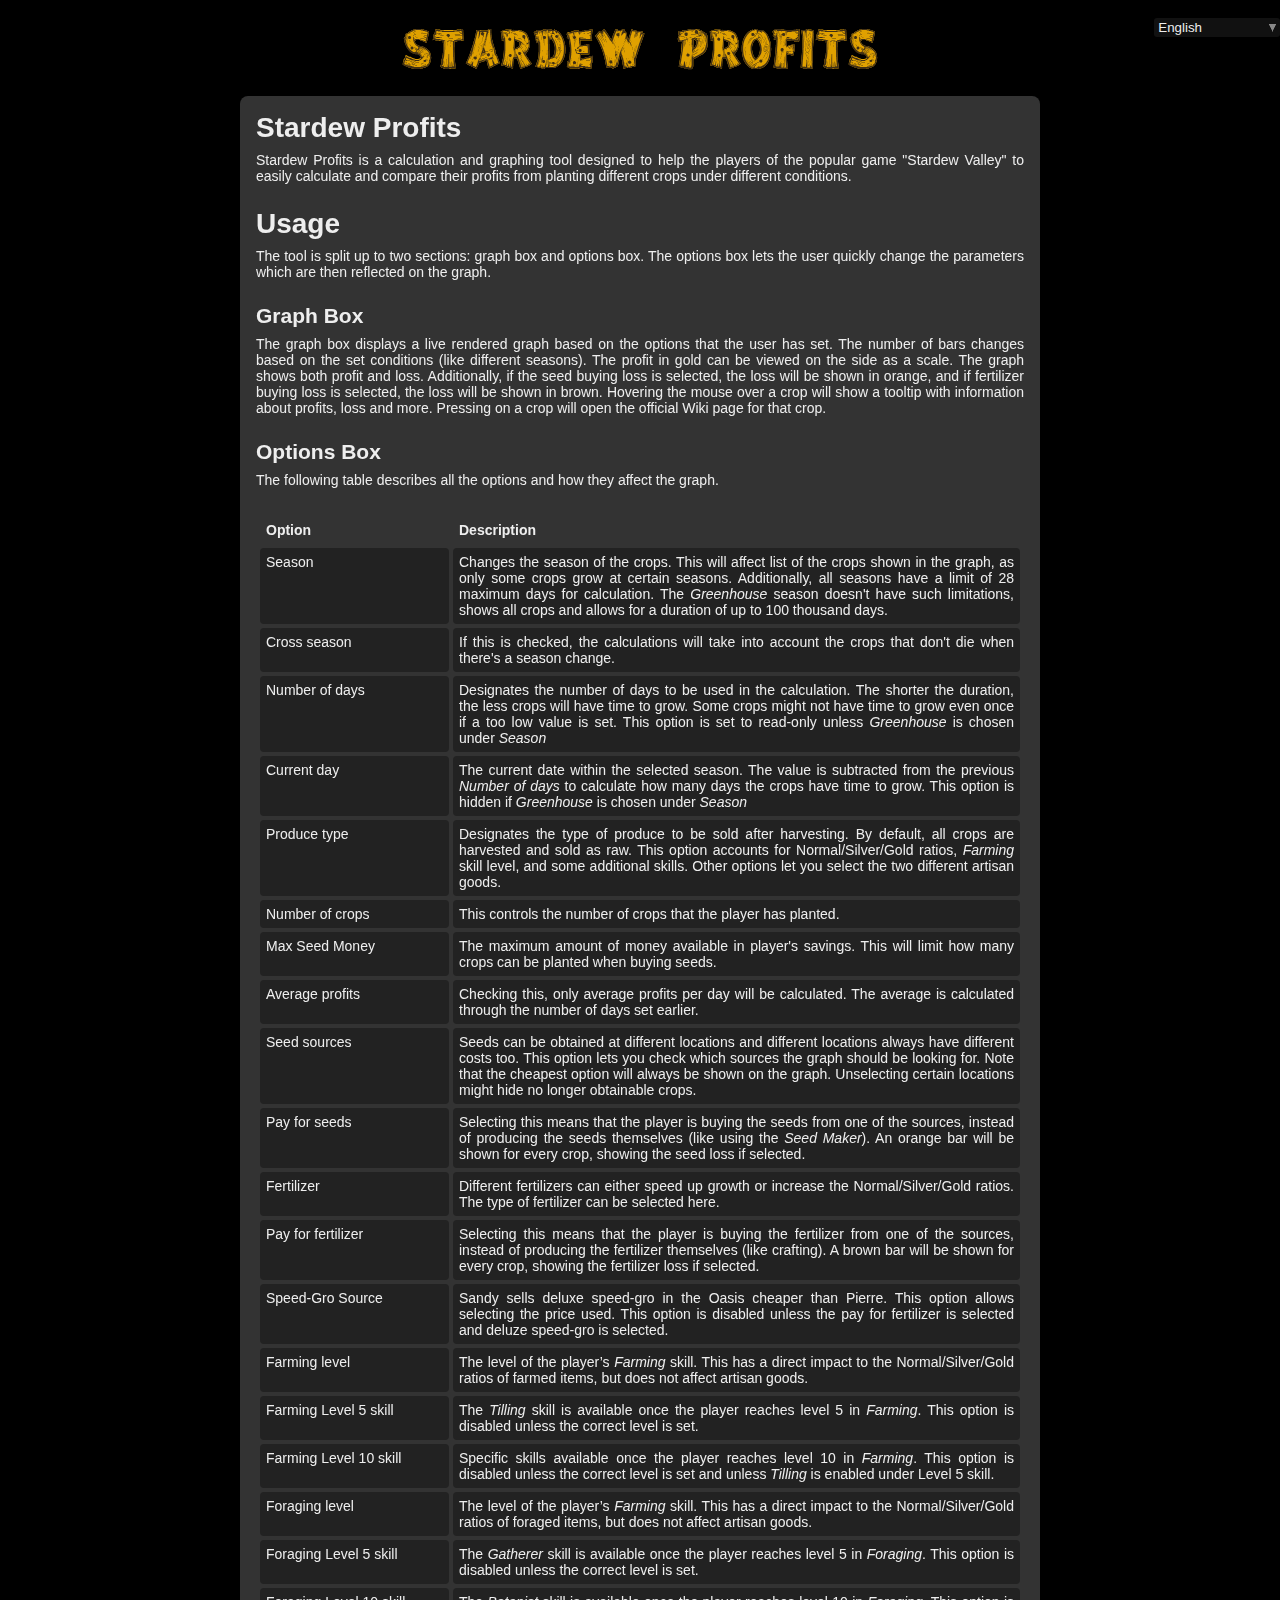
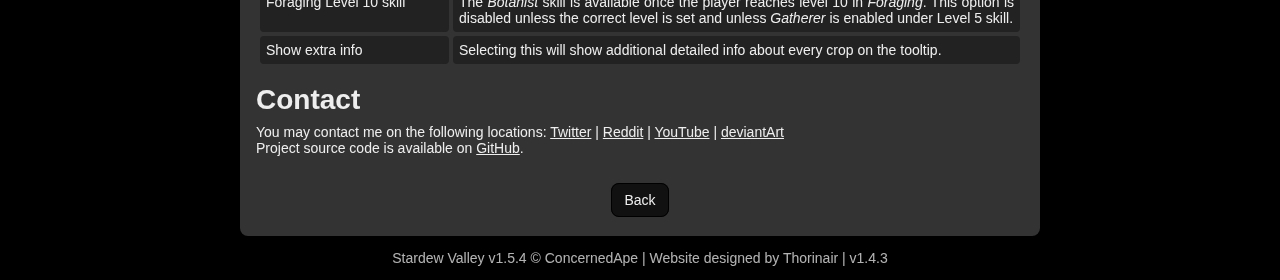
<file: help(en).html>
﻿
<!DOCTYPE html>
<html>
	<head>
		<meta http-equiv="Content-type" content="text/html; charset=utf-8" />
		<meta name="description" content="A Stardew Valley crop profits calculator and visualizer." />
		<title>Stardew Profits - Help</title>
		<script src="https://d3js.org/d3.v3.min.js" charset="utf-8"></script>  
		<link rel="stylesheet" type="text/css" href="style/style.css" />
		<link rel="shortcut icon" type="image/png" href="img/ancientfruit.png">
	</head>
	<body>

		<div class="title">
		</div>

		<script src="js/language.js"> </script>
		<div id="languageOptions" style="position: absolute; top: 0; right: 0;">
			<label for="languageSelect">language</label>
			<select id="languageSelect" onchange="help_changeLanguage()">
				<option value="en">English</option>
				<option value="cn">中文</option>
			</select>
		</div>

		<div class="help">
			<h1>Stardew Profits</h1>
			<p>Stardew Profits is a calculation and graphing tool designed to help the players of the popular game "Stardew Valley" to easily calculate and compare their profits from planting different crops under different conditions.</p>
			<h1>Usage</h1>
			<p>The tool is split up to two sections: graph box and options box. The options box lets the user quickly change the parameters which are then reflected on the graph.</p>
			<h2>Graph Box</h2>
			<p>The graph box displays a live rendered graph based on the options that the user has set. The number of bars changes based on the set conditions (like different seasons). The profit in gold can be viewed on the side as a scale. The graph shows both profit and loss. Additionally, if the seed buying loss is selected, the loss will be shown in orange, and if fertilizer buying loss is selected, the loss will be shown in brown. Hovering the mouse over a crop will show a tooltip with information about profits, loss and more. Pressing on a crop will open the official Wiki page for that crop.</p>
			<h2>Options Box</h2>
			<p>The following table describes all the options and how they affect the graph.</p>
			<table cellspacing="4">
  				<col width="25%">
				<thead>
					<tr>
						<th>Option</th>
						<th>Description</th>
					</tr>
				</thead>
				<tbody>
					<tr>
						<td>Season</td>
						<td>Changes the season of the crops. This will affect list of the crops shown in the graph, as only some crops grow at certain seasons. Additionally, all seasons have a limit of 28 maximum days for calculation. The <em>Greenhouse</em> season doesn't have such limitations, shows all crops and allows for a duration of up to 100 thousand days.</td>
					</tr>
                    <tr>
                        <td>Cross season</td>
                        <td>If this is checked, the calculations will take into account the crops that don't die when there's a season change.</td>
                    </tr>
					<tr>
						<td>Number of days</td>
						<td>Designates the number of days to be used in the calculation. The shorter the duration, the less crops will have time to grow. Some crops might not have time to grow even once if a too low value is set. This option is set to read-only unless <em>Greenhouse</em> is chosen under <em>Season</em></td>
					</tr>
					<tr>
						<td>Current day</td>
						<td>The current date within the selected season. The value is subtracted from the previous <em>Number of days</em> to calculate how many days the crops have time to grow. This option is hidden if <em>Greenhouse</em> is chosen under <em>Season</em></td>
					</tr>
					<tr>
						<td>Produce type</td>
						<td>Designates the type of produce to be sold after harvesting. By default, all crops are harvested and sold as raw. This option accounts for Normal/Silver/Gold ratios, <em>Farming</em> skill level, and some additional skills. Other options let you select the two different artisan goods.</td>
					</tr>
					<tr>
						<td>Number of crops</td>
						<td>This controls the number of crops that the player has planted.</td>
					</tr>
					<tr>
						<td>Max Seed Money</td>
						<td>The maximum amount of money available in player's savings. This will limit how many crops can be planted when buying seeds.</td>
					</tr>
					<tr>
						<td>Average profits</td>
						<td>Checking this, only average profits per day will be calculated. The average is calculated through the number of days set earlier.</td>
					</tr>
					<tr>
						<td>Seed sources</td>
						<td>Seeds can be obtained at different locations and different locations always have different costs too. This option lets you check which sources the graph should be looking for. Note that the cheapest option will always be shown on the graph. Unselecting certain locations might hide no longer obtainable crops.</td>
					</tr>
					<tr>
						<td>Pay for seeds</td>
						<td>Selecting this means that the player is buying the seeds from one of the sources, instead of producing the seeds themselves (like using the <em>Seed Maker</em>). An orange bar will be shown for every crop, showing the seed loss if selected.</td>
					</tr>
					<tr>
						<td>Fertilizer</td>
						<td>Different fertilizers can either speed up growth or increase the Normal/Silver/Gold ratios. The type of fertilizer can be selected here.</td>
					</tr>
					<tr>
						<td>Pay for fertilizer</td>
						<td>Selecting this means that the player is buying the fertilizer from one of the sources, instead of producing the fertilizer themselves (like crafting). A brown bar will be shown for every crop, showing the fertilizer loss if selected.</td>
					</tr>
					<tr>
						<td>Speed-Gro Source</td>
						<td>Sandy sells deluxe speed-gro in the Oasis cheaper than Pierre. This option allows selecting the price used. This option is disabled unless the pay for fertilizer is selected and deluze speed-gro is selected.</td>
					</tr>
					<tr>
						<td>Farming level</td>
						<td>The level of the player’s <em>Farming</em> skill. This has a direct impact to the Normal/Silver/Gold ratios of farmed items, but does not affect artisan goods.</td>
					</tr>
					<tr>
						<td>Farming Level 5 skill</td>
						<td>The <em>Tilling</em> skill is available once the player reaches level 5 in <em>Farming</em>. This option is disabled unless the correct level is set.</td>
					</tr>
					<tr>
						<td>Farming Level 10 skill</td>
						<td>Specific skills available once the player reaches level 10 in <em>Farming</em>. This option is disabled unless the correct level is set and unless <em>Tilling</em> is enabled under Level 5 skill.</td>
					</tr>
                    <tr>
                        <td>Foraging level</td>
                        <td>The level of the player’s <em>Farming</em> skill. This has a direct impact to the Normal/Silver/Gold ratios of foraged items, but does not affect artisan goods.</td>
                    </tr>
                    <tr>
                        <td>Foraging Level 5 skill</td>
                        <td>The <em>Gatherer</em> skill is available once the player reaches level 5 in <em>Foraging</em>. This option is disabled unless the correct level is set.</td>
                    </tr>
                    <tr>
                        <td>Foraging Level 10 skill</td>
                        <td>The <em>Botanist</em> skill is available once the player reaches level 10 in <em>Foraging</em>. This option is disabled unless the correct level is set and unless <em>Gatherer</em> is enabled under Level 5 skill.</td>
                    </tr>
					<tr>
						<td>Show extra info</td>
						<td>Selecting this will show additional detailed info about every crop on the tooltip.</td>
					</tr>
				</tbody>
			</table>
			<br />
			<h1>Contact</h1>
			<p>You may contact me on the following locations: <a href="https://twitter.com/thorinair_music" target="_blank">Twitter</a> | <a href="https://www.reddit.com/user/Thorinair/" target="_blank">Reddit</a> | <a href="https://www.youtube.com/user/Thorinair" target="_blank">YouTube</a> | <a href="http://thorinair.deviantart.com/" target="_blank">deviantArt</a>
			<br />Project source code is available on <a href="https://github.com/Thorinair/Stardew-Profits" target="_blank">GitHub</a>.</p>
			<div id="divhelp"><a href="en.html">Back</a></div>
		</div>

		<div class="footer">
			<p><a href="http://stardewvalley.net/" target="_blank">Stardew Valley v1.5.4</a> &copy; <a href="https://twitter.com/ConcernedApe" target="_blank">ConcernedApe</a> | Website designed by <a href="https://twitter.com/thorinair_music" target="_blank">Thorinair</a> | v1.4.3</p>
		</div>

		<script src="js/time.js"> </script>
	</body>
</html>
</file>
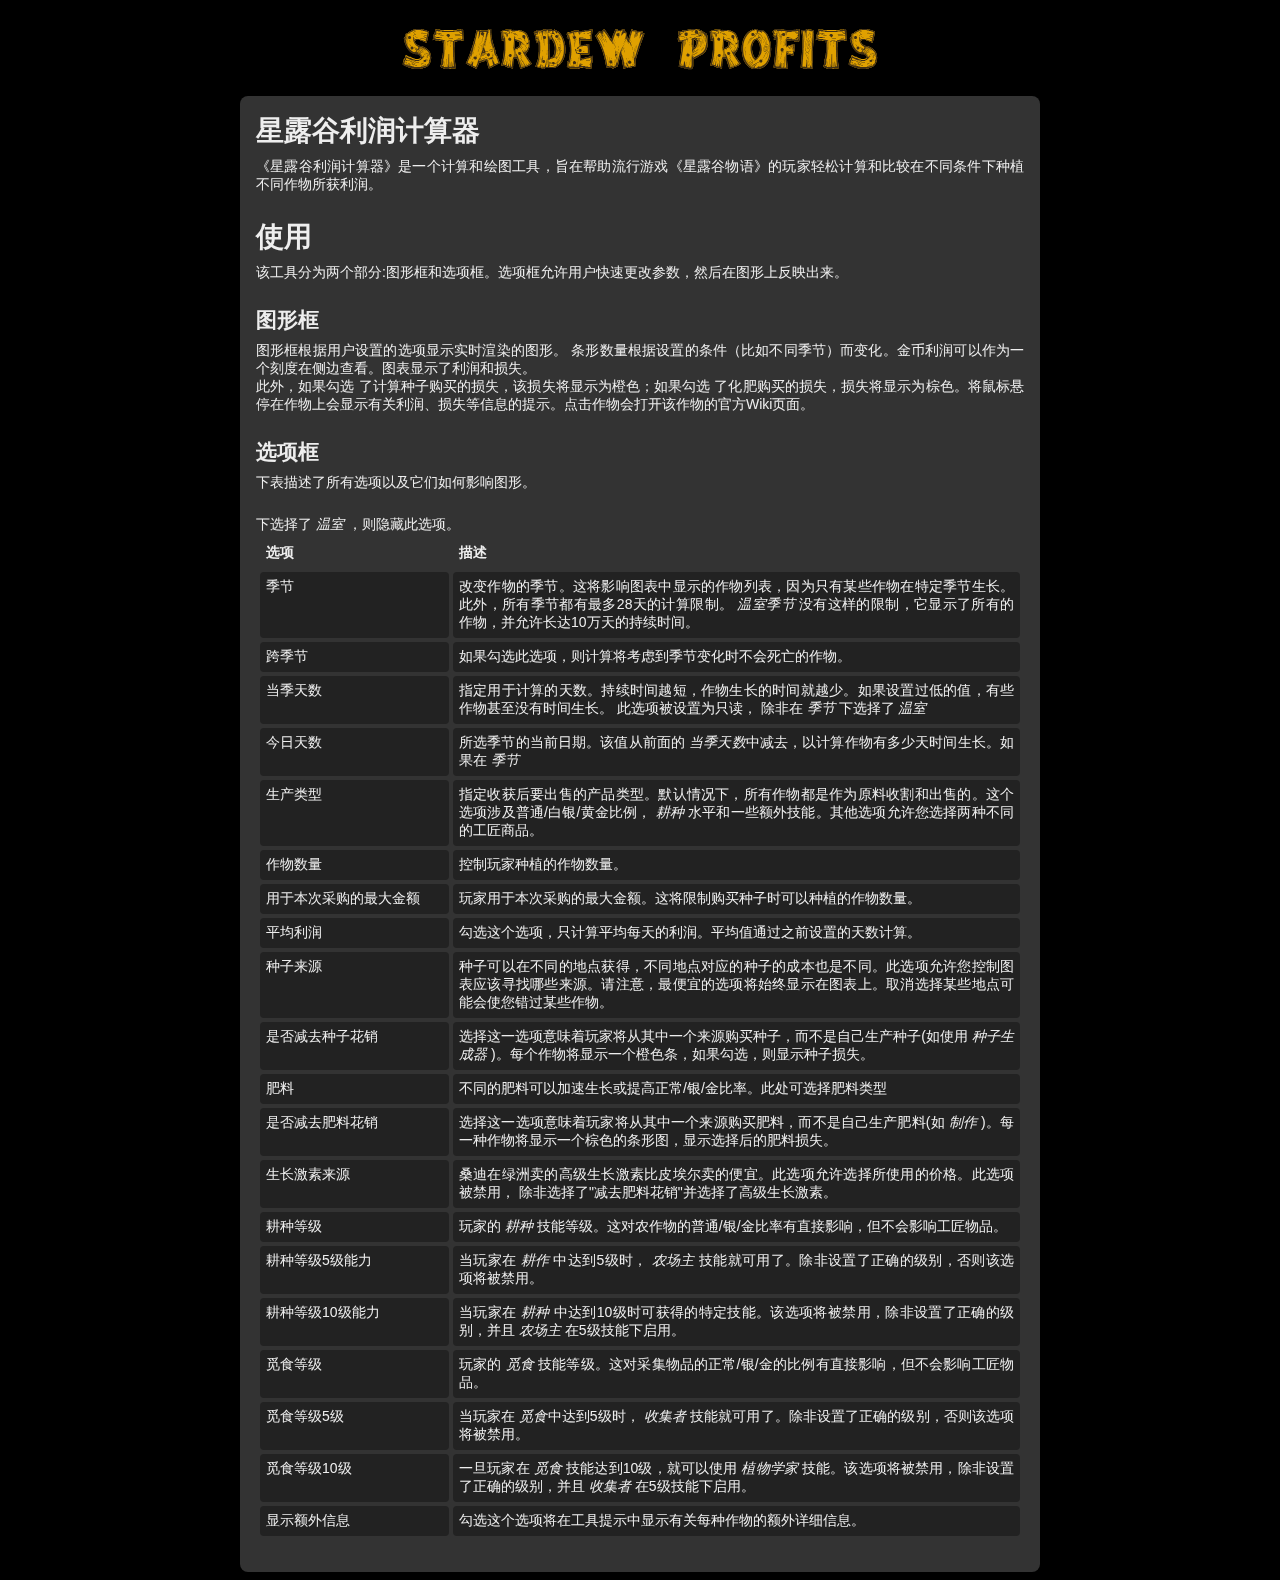
<file: help(zh).html>
﻿<!DOCTYPE html>
<html>

<head>
	<meta http-equiv="Content-type" content="text/html; charset=utf-8" />
	<meta name="description" content="A Stardew Valley crop profits calculator and visualizer." />
	<title>Stardew Profits - Help</title>
	<script src="https://d3js.org/d3.v3.min.js" charset="utf-8"></script>
	<link rel="stylesheet" type="text/css" href="style/style.css" />
	<link rel="shortcut icon" type="image/png" href="img/ancientfruit.png">
</head>

<body>

	<div class="title">
	</div>

	<div class="help">
		<h1>星露谷利润计算器</h1>
		<p>《星露谷利润计算器》是一个计算和绘图工具，旨在帮助流行游戏《星露谷物语》的玩家轻松计算和比较在不同条件下种植不同作物所获利润。</p>
		<h1>使用</h1>
		<p>该工具分为两个部分:图形框和选项框。选项框允许用户快速更改参数，然后在图形上反映出来。</p>
		<h2>图形框</h2>
		<p>图形框根据用户设置的选项显示实时渲染的图形。
			条形数量根据设置的条件（比如不同季节）而变化。金币利润可以作为一个刻度在侧边查看。图表显示了利润和损失。<br>此外，如果勾选 了计算种子购买的损失，该损失将显示为橙色；如果勾选
			了化肥购买的损失，损失将显示为棕色。将鼠标悬停在作物上会显示有关利润、损失等信息的提示。点击作物会打开该作物的官方Wiki页面。
		</p>
		<h2>选项框</h2>
		<p>下表描述了所有选项以及它们如何影响图形。</p>
		<table cellspacing="4">
			<col width="25%">
			<thead>
				<tr>
					<th>选项</th>
					<th>描述</th>
				</tr>
			</thead>
			<tbody>
				<tr>
					<td>季节</td>
					<td>改变作物的季节。这将影响图表中显示的作物列表，因为只有某些作物在特定季节生长。此外，所有季节都有最多28天的计算限制。<em> 温室季节</em>
						没有这样的限制，它显示了所有的作物，并允许长达10万天的持续时间。</td>
				</tr>
				<tr>
					<td>跨季节</td>
					<td>如果勾选此选项，则计算将考虑到季节变化时不会死亡的作物。</td>
				</tr>
				<tr>
					<td>当季天数</td>
					<td>指定用于计算的天数。持续时间越短，作物生长的时间就越少。如果设置过低的值，有些作物甚至没有时间生长。 此选项被设置为只读， 除非在<em> 季节 </em>下选择了<em> 温室 </em>
					</td>
				</tr>
				<tr>
					<td>今日天数</td>
					<td>所选季节的当前日期。该值从前面的<em> 当季天数</em>中减去，以计算作物有多少天时间生长。如果在<em> 季节</em></td>下选择了<em> 温室 </em>，则隐藏此选项。
					</td>
				</tr>
				<tr>
					<td>生产类型</td>
					<td>指定收获后要出售的产品类型。默认情况下，所有作物都是作为原料收割和出售的。这个选项涉及普通/白银/黄金比例，<em> 耕种
						</em>水平和一些额外技能。其他选项允许您选择两种不同的工匠商品。
					</td>
				</tr>
				<tr>
					<td>作物数量</td>
					<td>控制玩家种植的作物数量。</td>
				</tr>
				<tr>
					<td>用于本次采购的最大金额</td>
					<td>玩家用于本次采购的最大金额。这将限制购买种子时可以种植的作物数量。</td>
				</tr>
				<tr>
					<td>平均利润</td>
					<td>勾选这个选项，只计算平均每天的利润。平均值通过之前设置的天数计算。</td>
				</tr>
				<tr>
					<td>种子来源</td>
					<td>种子可以在不同的地点获得，不同地点对应的种子的成本也是不同。此选项允许您控制图表应该寻找哪些来源。请注意，最便宜的选项将始终显示在图表上。取消选择某些地点可能会使您错过某些作物。</td>
				</tr>
				<tr>
					<td>是否减去种子花销</td>
					<td>选择这一选项意味着玩家将从其中一个来源购买种子，而不是自己生产种子(如使用<em> 种子生成器 </em>)。每个作物将显示一个橙色条，如果勾选，则显示种子损失。</td>
				</tr>
				<tr>
					<td>肥料</td>
					<td>不同的肥料可以加速生长或提高正常/银/金比率。此处可选择肥料类型</td>
				</tr>
				<tr>
					<td>是否减去肥料花销</td>
					<td>选择这一选项意味着玩家将从其中一个来源购买肥料，而不是自己生产肥料(如<em> 制作 </em>)。每一种作物将显示一个棕色的条形图，显示选择后的肥料损失。</td>
				</tr>
				<tr>
					<td>生长激素来源</td>
					<td>桑迪在绿洲卖的高级生长激素比皮埃尔卖的便宜。此选项允许选择所使用的价格。此选项被禁用， 除非选择了"减去肥料花销"并选择了高级生长激素。</td>
				</tr>
				<tr>
					<td>耕种等级</td>
					<td>玩家的<em> 耕种 </em>技能等级。这对农作物的普通/银/金比率有直接影响，但不会影响工匠物品。</td>
				</tr>
				<tr>
					<td>耕种等级5级能力</td>
					<td>当玩家在<em> 耕作 </em>中达到5级时，<em> 农场主 </em>技能就可用了。除非设置了正确的级别，否则该选项将被禁用。</td>
				</tr>
				<tr>
					<td>耕种等级10级能力</td>
					<td>当玩家在<em> 耕种 </em>中达到10级时可获得的特定技能。该选项将被禁用，除非设置了正确的级别，并且<em> 农场主 </em>在5级技能下启用。</td>
				</tr>
				<tr>
					<td>觅食等级</td>
					<td>玩家的<em> 觅食 </em>技能等级。这对采集物品的正常/银/金的比例有直接影响，但不会影响工匠物品。</td>
				</tr>
				<tr>
					<td>觅食等级5级</td>
					<td>当玩家在<em> 觅食</em>中达到5级时，<em> 收集者 </em>技能就可用了。除非设置了正确的级别，否则该选项将被禁用。</td>
				</tr>
				<tr>
					<td>觅食等级10级</td>
					<td>一旦玩家在<em> 觅食 </em>技能达到10级，就可以使用<em> 植物学家 </em>技能。该选项将被禁用，除非设置了正确的级别，并且<em> 收集者 </em>在5级技能下启用。
					</td>
				</tr>
				<tr>
					<td>显示额外信息</td>
					<td>勾选这个选项将在工具提示中显示有关每种作物的额外详细信息。</td>
				</tr>
			</tbody>
		</table>
		<br />

		<script src="js/time.js"> </script>
</body>

</html>
</file>
<file: style/style.css>
/* 设置页面整体背景样式 */
body {
	background: #000000 no-repeat center top fixed;
	-webkit-background-size: cover;
	/* 使用 Webkit 内核浏览器的背景尺寸 */
	/* 使用 Gecko 内核浏览器的背景尺寸 */
	-moz-background-size: cover;
	/* 使用 Opera 浏览器的背景尺寸 */
	-o-background-size: cover;
	/* 通用背景尺寸设置 */
	background-size: cover;
}

.title {
/* 设置标题样式 */
	margin: auto;
	margin-top: 16px;
	background-image: url("../img/title.png");
	/* 设置背景图片路径 */
	height: 72px;
	width: 512px;
	-webkit-filter: drop-shadow(0px 2px 8px rgba(0, 0, 0, 0.5));
	/* 使用 Webkit 内核浏览器的滤镜效果 */
	/* 使用 IE 浏览器的滤镜效果 */
	-ms-filter: "progid:DXImageTransform.Microsoft.Dropshadow(OffX=0, OffY=2, Color='#444')";
	/* 通用滤镜效果设置 */
	filter: "progid:DXImageTransform.Microsoft.Dropshadow(OffX=0, OffY=2, Color='#444')";
}

/* 设置图表样式 */
.graph {
	margin-top: 16px;
	margin: auto;
	text-align: center;
	width: 100%;
	-webkit-filter: drop-shadow(0px 2px 8px rgba(0, 0, 0, 0.75));
	/* 使用 Webkit 内核浏览器的滤镜效果 */
	/* 使用 IE 浏览器的滤镜效果 */
	-ms-filter: "progid:DXImageTransform.Microsoft.Dropshadow(OffX=0, OffY=2, Color='#444')";
	/* 通用滤镜效果设置 */
	filter: "progid:DXImageTransform.Microsoft.Dropshadow(OffX=0, OffY=2, Color='#444')";
}

/* 设置坐标轴样式 */
.axis {
	font: 0.875em sans-serif;
	fill: #eeeeee;
}

.axis path,
.axis line {
	fill: none;
	stroke: #eeeeee;
	shape-rendering: crispEdges;
}

/* 设置选项样式 */
.options {
	margin: auto;
	margin-top: 8px;
	margin-bottom: 8px;
	font: 0.875em sans-serif;
	color: #eeeeee;
	background-color: #333333;
	border-radius: 8px;
	padding: 8px;
	width: 900px;
	/* 使用 Webkit 内核浏览器的滤镜效果 */
	-webkit-filter: drop-shadow(0px 2px 8px rgba(0, 0, 0, 0.75));
	/* 使用 IE 浏览器的滤镜效果 */
	-ms-filter: "progid:DXImageTransform.Microsoft.Dropshadow(OffX=0, OffY=2, Color='#000')";
	/* 通用滤镜效果设置 */
	filter: "progid:DXImageTransform.Microsoft.Dropshadow(OffX=0, OffY=2, Color='#000')";
	display: flex;
}

/* 设置选项表格的样式 */
.options table {
	/* 设置表格与周围元素之间的上下边距为4px，左右自动居中 */
	margin: 4px auto;
	/* 让表格在容器中自动扩展以填充剩余空间 */
	flex-grow: inherit;
}

/* 设置表格中每个单元格的样式 */
.options table tr td {
	/* 设置单元格内边距为4px */
	padding: 4px;
	/* 设置单元格背景颜色为深灰色 */
	background-color: #222222;
	/* 设置单元格的边框圆角半径为4px */
	border-radius: 4px;
}

/* 设置特定行（如包含子表格的行）的样式 */
.options table tr .sub {
	/* 将特定行背景颜色设为透明 */
	background-color: transparent;
	/* 清除特定行的内边距 */
	padding: 0px;
}

/* 设置子表格的样式 */
.options table tr td .subt {
	/* 设置子表格背景颜色为透明 */
	background-color: transparent;
	/* 设置子表格水平居中 */
	margin: 0 auto;
	/* 设置子表格左边距为16px */
	margin-left: 16px;
	/* 设置子表格顶部外边距为-2px（向上偏移）*/
	margin-top: -2px;
	/* 设置子表格底部外边距为-2px（向下偏移）*/
	margin-bottom: -2px;
	/* 设置子表格宽度自适应父容器 */
	width: -webkit-fill-available;
}

/* 设置子表格中每个单元格的样式 */
.options table tr td .subt td {
	/* 设置子表格单元格背景颜色为深灰色 */
	background-color: #181818;
	/* 清除子表格单元格的外边距 */
	margin: 0px;
}

/* 设置帮助表格的样式 */
#tdhelp {
	/* 将帮助表格背景颜色设为透明 */
	background-color: transparent;
}

/* 设置帮助 div 的样式 */
#divhelp {
	/* 设置帮助 div 的内边距为12px */
	padding: 12px;
	/* 将帮助 div 水平居中 */
	margin: auto;
	/* 设置文本在帮助 div 中居中对齐 */
	text-align: center;
}

/* 设置帮助链接样式 */
#divhelp a {
	/* 设置帮助链接的内边距 */
	padding: 8px 12px 8px 12px;
	/* 设置帮助链接的背景颜色为深灰色 */
	background-color: #111111;
	/* 设置帮助链接的边框为1px实线黑色 */
	border: 1px #000000 solid;
	/* 设置帮助链接的边框圆角半径为8px */
	border-radius: 8px;
	/* 设置帮助链接文字颜色为浅灰色 */
	color: #eeeeee;
	/* 清除帮助链接的下划线 */
	text-decoration: none;
}

/* 设置帮助链接悬停状态样式 */
#divhelp a:hover {
	/* 设置帮助链接悬停时的文字颜色为浅灰色 */
	color: #eeeeee;
	/* 鼠标悬停时清除帮助链接的下划线 */
	text-decoration: none;
}

/* 设置已访问的帮助链接样式 */
#divhelp a:visited {
	/* 设置已访问的帮助链接文字颜色为浅灰色 */
	color: #eeeeee;
	/* 清除已访问的帮助链接的下划线 */
	text-decoration: none;
}

/* 设置数字输入框样式 */
input[type=number] {
	/* Firefox浏览器下将数字输入框样式设为文本框样式 */
	-moz-appearance: textfield;
	/* 设置数字输入框宽度为64px */
	width: 64px;
	/* 设置数字输入框背景颜色为深灰色 */
	background-color: #111111;
	/* 设置数字输入框文字颜色为浅灰色 */
	color: #eeeeee;
	/* 设置数字输入框内边距 */
	padding: 2px 2px 2px 4px;
	/* 设置数字输入框边框圆角半径为3px */
	border-radius: 3px;
	/* 设置数字输入框边框宽度为0px */
	border-width: 0px;
}

/* 隐藏数字输入框的默认样式按钮 */
input[type=number]::-webkit-inner-spin-button,
input[type=number]::-webkit-outer-spin-button {
	/* 隐藏内部和外部微调按钮 */
	-webkit-appearance: none;
	-moz-appearance: none;
	appearance: none;
	/* 鼠标移入时显示指针样式 */
	cursor: pointer;
}

/* 设置数字输入框悬停状态下内部微调按钮的样式 */
input[type=number]:hover::-webkit-inner-spin-button {
	/* 设置内部微调按钮背景图像 */
	background: url("../img/arrows.png") no-repeat 50% 50%;
	/* 设置内部微调按钮宽度为14px */
	width: 14px;
	/* 设置内部微调按钮高度为14px */
	height: 14px;
	/* 设置内部微调按钮内边距为4px */
	padding: 4px;
	/* 设置内部微调按钮相对定位 */
	position: relative;
	/* 将内部微调按钮向左偏移4px */
	right: -4px;
}

/* 设置禁用状态的输入框样式 */
input:disabled {
	/* 设置禁用状态的输入框文字颜色为灰色 */
	color: #888888;
}
/* 设置下拉列表样式 */
select {
	/* 隐藏Firefox浏览器下的默认样式 */
	-webkit-appearance: none;
	/* 隐藏webkit浏览器下的默认样式 */
	-moz-appearance: none;
	/* 隐藏其他浏览器下的默认样式 */
	appearance: none;
	/* 设置鼠标移入时显示指针样式 */
	cursor: pointer;
	/* 设置下拉箭头图标及其位置 */
	background: url("../img/drop.png") no-repeat #111111 right;
	/* 设置下拉列表文字颜色为浅灰色 */
	color: #eeeeee;
	/* 设置下拉列表内边距 */
	padding: 2px 16px 2px 4px;
	/* 设置下拉列表边框圆角半径为3px */
	border-radius: 3px;
	/* 设置下拉列表边框宽度为0px */
	border-width: 0px;
	/* 设置下拉列表宽度为100% */
	width: 100%;
}

/* 隐藏IE浏览器下的默认下拉箭头 */
select::-ms-expand {
	/* 隐藏IE浏览器下的默认下拉箭头 */
	display: none;
}

/* 设置禁用状态的下拉列表样式 */
select:disabled {
	/* 设置禁用状态下的下拉箭头图标及其位置 */
	background: url("../img/drop_dis.png") no-repeat #111111 right;
	/* 设置禁用状态下的下拉列表文字颜色为灰色 */
	color: #888888;
}

/* 设置复选框样式 */
input[type=checkbox] {
	/* 设置鼠标移入时显示指针样式 */
	cursor: pointer;
}
/* 锁定状态 */
input[type="checkbox"]:disabled+label {
	/* 设置文本颜色为白色 */
	color: #888888;
}
/* 设置提示框标题样式 */
.tooltipTitle {
	/* 设置字体大小和字体系列 */
	font: 1em sans-serif;
	/* 设置文字颜色为浅灰色 */
	color: #eeeeee;
	/* 设置外边距为0px */
	margin: 0px;
}

/* 设置额外提示框标题样式 */
.tooltipTitleExtra {
	/* 设置字体大小和字体系列 */
	font: 1em sans-serif;
	/* 设置文字颜色为浅灰色 */
	color: #eeeeee;
	/* 设置外边距为0px */
	margin: 0px;
	/* 设置顶部外边距为12px */
	margin-top: 12px;
}

/* 设置提示框表格样式 */
.tooltipTable {
	/* 设置内边距 */
	padding: 4px 8px 4px 8px;
}

/* 设置提示框表格左侧单元格样式 */
.tooltipTdLeft {
	/* 设置字体大小和字体系列 */
	font: 0.875em sans-serif;
	/* 设置文字颜色为浅灰色 */
	color: #eeeeee;
	/* 设置内边距 */
	padding: 1px 4px 0px 4px;
	/* 设置下边距为1px */
	margin-bottom: 1px;
	/* 设置垂直对齐方式为底部对齐 */
	vertical-align: bottom;
}

/* 设置提示框表格左侧带间距单元格样式 */
.tooltipTdLeftSpace {
	/* 设置字体大小和字体系列 */
	font: 0.875em sans-serif;
	/* 设置文字颜色为浅灰色 */
	color: #eeeeee;
	/* 设置内边距 */
	padding: 8px 4px 0px 4px;
	/* 设置下边距为1px */
	margin-bottom: 1px;
	/* 设置垂直对齐方式为底部对齐 */
	vertical-align: bottom;
}

/* 设置提示框表格右侧单元格样式 */
.tooltipTdRight {
	/* 设置字体大小和字体系列 */
	font: 0.875em sans-serif;
	/* 设置文字颜色为浅灰色 */
	color: #eeeeee;
	/* 设置内边距 */
	padding: 0px 4px 0px 4px;
	/* 设置下边距为1px */
	margin-bottom: 1px;
	/* 设置垂直对齐方式为底部对齐 */
	vertical-align: bottom;
}

/* 设置提示框表格右侧正数单元格样式 */
.tooltipTdRightPos {
	/* 设置字体大小和字体系列 */
	font: 0.875em sans-serif;
	/* 设置文字颜色为绿色 */
	color: lime;
	/* 设置内边距 */
	padding: 0px 4px 0px 4px;
	/* 设置下边距为1px */
	margin-bottom: 1px;
	/* 设置垂直对齐方式为底部对齐 */
	vertical-align: bottom;
}

/* 设置提示框表格右侧负数单元格样式 */
.tooltipTdRightNeg {
	/* 设置字体大小和字体系列 */
	font: 0.875em sans-serif;
	/* 设置文字颜色为红色 */
	color: red;
	/* 设置内边距 */
	padding: 0px 4px 0px 4px;
	/* 设置下边距为1px */
	margin-bottom: 1px;
	/* 设置垂直对齐方式为底部对齐 */
	vertical-align: bottom;
}

.gold {
	width: 16px;
	height: 16px;
	/* 设置下边距为负2px */
	margin-bottom: -2px;
	/* 设置左边距为2px */
	margin-left: 2px;
	/* 设置为行内块元素 */
	display: inline-block;
	/* 设置背景图片路径 */
	background-image: url("../img/gold.png");
	/* 背景不重复 */
	background-repeat: no-repeat;
	/* 背景大小覆盖整个元素 */
	background-size: cover;
	/* 背景位置居中 */
	background-position: center center;
	/* 文字颜色透明 */
	color: transparent;
}

.footer {
	/* 距离底部距离为0px */
	bottom: 0px;
	/* 文本居中对齐 */
	text-align: center;
	/* 宽度100% */
	width: 100%;
	/* 设置阴影效果 */
	-webkit-filter: drop-shadow(0px 0px 2px rgba(0, 0, 0, 1));
	/* IE阴影效果 */
	-ms-filter: "progid:DXImageTransform.Microsoft.Dropshadow(OffX=0, OffY=0, Color='#000')";
	/* IE阴影效果 */
	filter: "progid:DXImageTransform.Microsoft.Dropshadow(OffX=0, OffY=0, Color='#000')";
}

.footer p {
	/* 设置文字颜色为浅灰色 */
	color: #eeeeee;
	/* 设置字体大小和字体系列 */
	font: 0.875em sans-serif;
	/* 设置透明度为0.75 */
	opacity: 0.75;
}

.footer a {
	/* 设置链接文字颜色为浅灰色 */
	color: #eeeeee;
	/* 去掉下划线 */
	text-decoration: none;
}

.footer a:hover {
	/* 鼠标悬停时链接文字颜色为浅灰色 */
	color: #eeeeee;
	/* 添加下划线 */
	text-decoration: underline;
}

.footer a:visited {
	/* 设置访问过的链接文字颜色为浅灰色 */
	color: #eeeeee;
	/* 去掉下划线 */
	text-decoration: none;
}

.help {
	/* 居中显示 */
	margin: auto;
	/* 顶部外边距为8px */
	margin-top: 8px;
	/* 底部外边距为8px */
	margin-bottom: 8px;
	/* 设置字体大小和字体系列 */
	font: 0.875em sans-serif;
	/* 文本两端对齐 */
	text-align: justify;
	/* 设置文字颜色为浅灰色 */
	color: #eeeeee;
	/* 设置背景颜色为深灰色 */
	background-color: #333333;
	/* 设置圆角半径为8px */
	border-radius: 8px;
	/* 设置内边距为16px */
	padding: 16px;
	/* 宽度为768px */
	width: 768px;
	-webkit-filter: drop-shadow(0px 2px 8px rgba(0, 0, 0, 0.75));
	/* 设置阴影效果 */
	/* IE阴影效果 */
	-ms-filter: "progid:DXImageTransform.Microsoft.Dropshadow(OffX=0, OffY=2, Color='#000')";
	/* IE阴影效果 */
	filter: "progid:DXImageTransform.Microsoft.Dropshadow(OffX=0, OffY=2, Color='#000')";
}

.help h1 {
	/* 顶部外边距为0px */
	margin-top: 0px;
	/* 底部外边距为0px */
	margin-bottom: 0px;
}

.help h2 {
	/* 顶部外边距为0px */
	margin-top: 0px;
	/* 底部外边距为0px */
	margin-bottom: 0px;
}

.help p {
	/* 顶部外边距为8px */
	margin-top: 8px;
	/* 底部外边距为24px */
	margin-bottom: 24px;
}

.help table thead tr th {
	/* 设置内边距为6px */
	padding: 6px;
}

.help table tbody tr td {
	/* 设置内边距为6px */
	padding: 6px;
	/* 设置背景颜色为深灰色 */
	background-color: #222222;
	/* 设置圆角半径为4px */
	border-radius: 4px;
	/* 设置垂直对齐方式为顶部对齐 */
	vertical-align: top;
}

.help a {
	/* 设置链接文字颜色为浅灰色 */
	color: #eeeeee;
}

.help a:hover {
	/* 鼠标悬停时链接文字颜色为浅灰色 */
	color: #eeeeee;
}

.help a:visited {
	/* 设置访问过的链接文字颜色为浅灰色 */
	color: #eeeeee;
}

.changes {
	margin: auto;
	margin-top: 8px;
	margin-bottom: 8px;
	font: 0.875em sans-serif;
	text-align: justify;
	color: #eeeeee;
	background-color: #333333;
	border-radius: 8px;
	padding: 16px;
	width: 768px;
	-webkit-filter: drop-shadow(0px 2px 8px rgba(0, 0, 0, 0.75));
	-ms-filter: "progid:DXImageTransform.Microsoft.Dropshadow(OffX=0, OffY=2, Color='#000')";
	filter: "progid:DXImageTransform.Microsoft.Dropshadow(OffX=0, OffY=2, Color='#000')";
}

.changes h1 {
	margin-top: 0px;
	margin-bottom: 0px;
}

.changes h2 {
	margin-top: 16px;
	margin-bottom: 0px;
}

.changes h2 .date {
	display: inline;
	color: #aaaaaa;
	font-weight: normal;
	font-size: 0.8em;
}

.changes a {
	color: #aaaaaa;
}

.changes a:hover {
	color: #aaaaaa;
}

.changes a:visited {
	color: #aaaaaa;
}
</file>
<file: style/ENstyle.css>
body {
	background: #000000 no-repeat center top fixed;
	-webkit-background-size: cover;
	-moz-background-size: cover;
	-o-background-size: cover;
	background-size: cover;
}

.title {
	margin: auto;
	margin-top: 16px;
	background-image: url("../img/title.png");
	width: 512px;
	height: 72px;
    -webkit-filter: drop-shadow(0px 2px 8px rgba(0,0,0,0.5));
    -ms-filter: "progid:DXImageTransform.Microsoft.Dropshadow(OffX=0, OffY=2, Color='#444')";
    filter: "progid:DXImageTransform.Microsoft.Dropshadow(OffX=0, OffY=2, Color='#444')";
}

.graph {
	margin: auto;
	margin-top: 16px;
	width: 100%;
	text-align: center;
    -webkit-filter: drop-shadow(0px 2px 8px rgba(0,0,0,0.75));
    -ms-filter: "progid:DXImageTransform.Microsoft.Dropshadow(OffX=0, OffY=2, Color='#444')";
    filter: "progid:DXImageTransform.Microsoft.Dropshadow(OffX=0, OffY=2, Color='#444')";
}

.axis {
	font: 0.875em sans-serif;
	fill: #eeeeee;
}

.axis path, .axis line {
	fill: none;
	stroke: #eeeeee;
	shape-rendering: crispEdges;
}

.options {
	margin: auto;
	margin-top: 8px;
	margin-bottom: 8px;
	font: 0.875em sans-serif;
	color: #eeeeee;
	background-color: #333333;
	border-radius: 8px;
	padding: 8px;
	width: 900px;
    -webkit-filter: drop-shadow(0px 2px 8px rgba(0,0,0,0.75));
    -ms-filter: "progid:DXImageTransform.Microsoft.Dropshadow(OffX=0, OffY=2, Color='#000')";
    filter: "progid:DXImageTransform.Microsoft.Dropshadow(OffX=0, OffY=2, Color='#000')";
	display: flex;
}

.options table {
	margin: 4px auto;
	flex-grow: inherit;
}

.options table tr td {
	padding: 4px;
	background-color: #222222;
	border-radius: 4px;
}

.options table tr .sub {
    background-color: transparent;
    padding: 0px;
}

.options table tr td .subt {
    background-color: transparent;
    margin: 0 auto;
    margin-left: 16px;
    margin-top: -2px;
    margin-bottom: -2px;
    width: -webkit-fill-available;
}

.options table tr td .subt td {
    background-color: #181818;
    margin: 0px;
}

#tdhelp {
	background-color: transparent;
}

#divhelp {
	padding: 12px;
	margin: auto;
	text-align: center;
}

#divhelp a {
	padding: 8px 12px 8px 12px;
    margin-left: 8px;
    margin-right: 8px;
	background-color: #111111;
	border: 1px #000000 solid;
	border-radius: 8px;
	color: #eeeeee;
	text-decoration: none;
}

#divhelp a:hover {
	color: #eeeeee;
	text-decoration: none;
}

#divhelp a:visited {
	color: #eeeeee;
	text-decoration: none;
}

input[type=number] {
    -moz-appearance:textfield;
	width: 64px;
	background-color: #111111;
	color: #eeeeee;
	padding: 2px 2px 2px 4px;
	border-radius: 3px;
	border-width: 0px;
}
input[type=number]::-webkit-inner-spin-button,
input[type=number]::-webkit-outer-spin-button { 
    -webkit-appearance: none;
    -moz-appearance: none;
    appearance: none;
    cursor: pointer;
}

input[type=number]:hover::-webkit-inner-spin-button { 
    background: url("../img/arrows.png") no-repeat 50% 50%;  
    width: 14px;
    height: 14px;
    padding: 4px;
    position: relative;
    right: -4px;
}
input:disabled {
    color: #888888;
}

select {
	-webkit-appearance: none;
	-moz-appearance: none;
	appearance: none;
    cursor: pointer;
    background: url("../img/drop.png") no-repeat #111111 right;
	color: #eeeeee;
	padding: 2px 16px 2px 4px;
	border-radius: 3px;
	border-width: 0px;
	width: 100%;
}

select::-ms-expand {
    display: none;
}

select:disabled {
    background: url("../img/drop_dis.png") no-repeat #111111 right;
	color: #888888;
}

input[type=checkbox] { 
    cursor: pointer;
}

.tooltipTitle {
	font: 1em sans-serif;
	color: #eeeeee;
	margin: 0px;
}

.tooltipTitleExtra {
	font: 1em sans-serif;
	color: #eeeeee;
	margin: 0px;
	margin-top: 12px;
}

.tooltipTable {
	padding: 4px 8px 4px 8px;
}

.tooltipTdLeft {
	font: 0.875em sans-serif;
	color: #eeeeee;
	padding: 1px 4px 0px 4px;
	margin-bottom: 1px;
    vertical-align: bottom;
}

.tooltipTdLeftSpace {
	font: 0.875em sans-serif;
	color: #eeeeee;
	padding: 8px 4px 0px 4px;
	margin-bottom: 1px;
    vertical-align: bottom;
}

.tooltipTdRight {
	font: 0.875em sans-serif;
	color: #eeeeee;
	padding: 0px 4px 0px 4px;
	margin-bottom: 1px;
    vertical-align: bottom;
}

.tooltipTdRightPos {
	font: 0.875em sans-serif;
	color: lime;
	padding: 0px 4px 0px 4px;
	margin-bottom: 1px;
    vertical-align: bottom;
}

.tooltipTdRightNeg {
	font: 0.875em sans-serif;
	color: red;
	padding: 0px 4px 0px 4px;
	margin-bottom: 1px;
    vertical-align: bottom;
}

.gold {
	width: 16px;
	height: 16px;
	margin-bottom: -2px;
	margin-left: 2px;
	display: inline-block;
	background-image: url("../img/gold.png");
	background-repeat: no-repeat;
	background-size: cover;
	background-position: center center;
	color: transparent;
}

.footer {
    bottom: 0px;
    text-align: center;
    width: 100%;
    -webkit-filter: drop-shadow(0px 0px 2px rgba(0,0,0,1));
    -ms-filter: "progid:DXImageTransform.Microsoft.Dropshadow(OffX=0, OffY=0, Color='#000')";
    filter: "progid:DXImageTransform.Microsoft.Dropshadow(OffX=0, OffY=0, Color='#000')";
}

.footer p {
	color: #eeeeee;
	font: 0.875em sans-serif;
	opacity: 0.75;
}

.footer a {
	color: #eeeeee;
	text-decoration: none;
}

.footer a:hover {
	color: #eeeeee;
	text-decoration: underline;
}

.footer a:visited {
	color: #eeeeee;
	text-decoration: none;
}

.help {
	margin: auto;
	margin-top: 8px;
	margin-bottom: 8px;
	font: 0.875em sans-serif;
	text-align: justify;
	color: #eeeeee;
	background-color: #333333;
	border-radius: 8px;
	padding: 16px;
	width: 768px;
    -webkit-filter: drop-shadow(0px 2px 8px rgba(0,0,0,0.75));
    -ms-filter: "progid:DXImageTransform.Microsoft.Dropshadow(OffX=0, OffY=2, Color='#000')";
    filter: "progid:DXImageTransform.Microsoft.Dropshadow(OffX=0, OffY=2, Color='#000')";
}

.help h1 {
	margin-top: 0px;
	margin-bottom: 0px;
}

.help h2 {
	margin-top: 0px;
	margin-bottom: 0px;
}

.help p {
	margin-top: 8px;
	margin-bottom: 24px;
}

.help table thead tr th {
	padding: 6px;
}

.help table tbody tr td {
	padding: 6px;
	background-color: #222222;
	border-radius: 4px;
	vertical-align: top;
}

.help a {
	color: #eeeeee;
}

.help a:hover {
	color: #eeeeee;
}

.help a:visited {
	color: #eeeeee;
}

.changes {
    margin: auto;
    margin-top: 8px;
    margin-bottom: 8px;
    font: 0.875em sans-serif;
    text-align: justify;
    color: #eeeeee;
    background-color: #333333;
    border-radius: 8px;
    padding: 16px;
    width: 768px;
    -webkit-filter: drop-shadow(0px 2px 8px rgba(0,0,0,0.75));
    -ms-filter: "progid:DXImageTransform.Microsoft.Dropshadow(OffX=0, OffY=2, Color='#000')";
    filter: "progid:DXImageTransform.Microsoft.Dropshadow(OffX=0, OffY=2, Color='#000')";
}

.changes h1 {
    margin-top: 0px;
    margin-bottom: 0px;
}

.changes h2 {
    margin-top: 16px;
    margin-bottom: 0px;
}

.changes h2 .date {
    display: inline;
    color: #aaaaaa;
    font-weight: normal;
    font-size: 0.8em;
}

.changes a {
    color: #aaaaaa;
}

.changes a:hover {
    color: #aaaaaa;
}

.changes a:visited {
    color: #aaaaaa;
}
</file>
